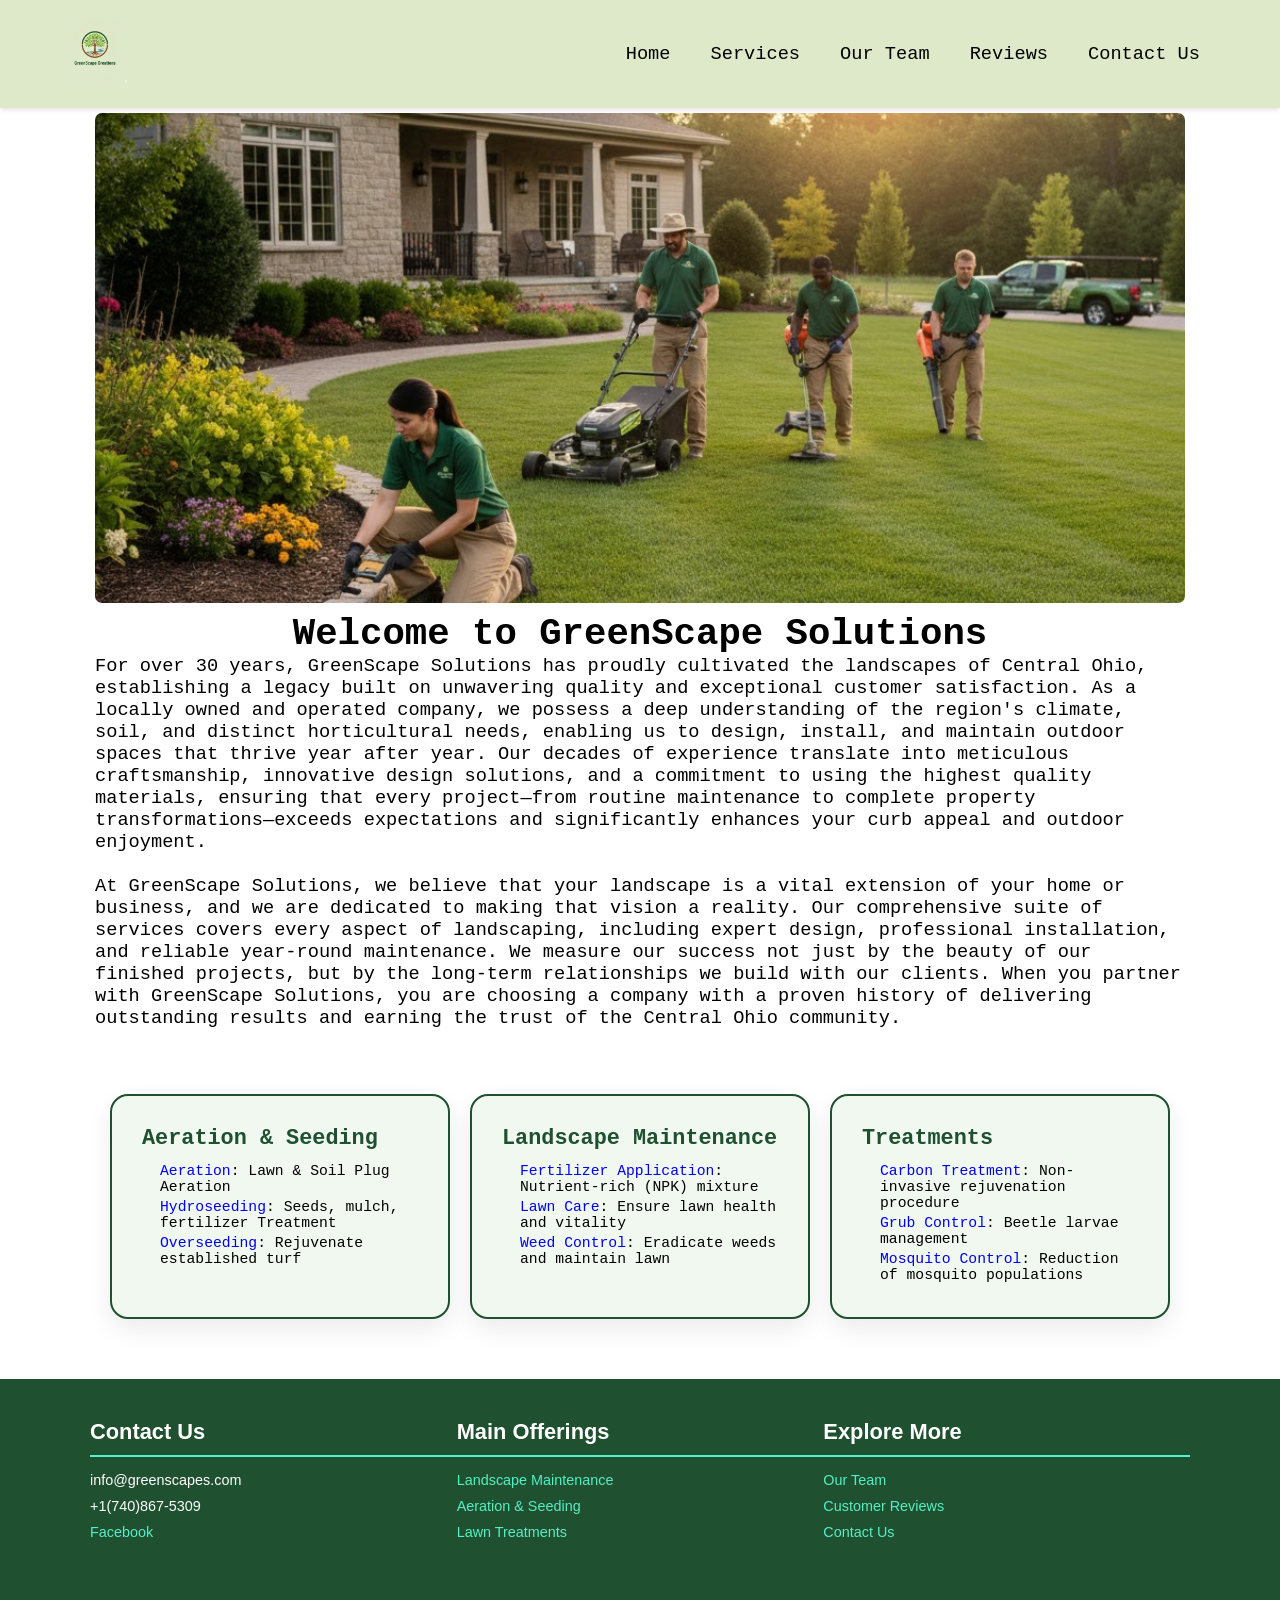
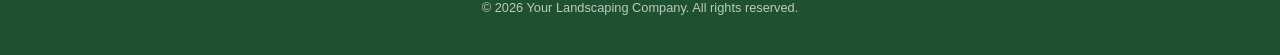
<file: index.html>
<!DOCTYPE html>
<html lang="en">
<head>
    <meta charset="UTF-8">
    <meta name="viewport" content="width=device-width, initial-scale=1.0">
    <title>Home - GreenScape Solutions</title>
    <link rel="stylesheet" href="scripts/menu.css">
    <link rel="stylesheet" href="scripts/style.css">
    <link rel="icon" href="img/GreenScape Solutions Logo.png" type="image/png">
</head>
<body>
    <header class="navbar-container">
        <nav class="navbar">
            
            <div class="navbar-brand">
                <a href="#home"><img id="logo" src="img/GreenScape Solutions Logo.png" alt="GreenScape Solutions Logo"></a> 
                </div>

            <input type="checkbox" id="menu-toggle" title="Toggle navigation menu">
            
            <label for="menu-toggle" class="hamburger">
                <span class="bar"></span>
                <span class="bar"></span>
                <span class="bar"></span>
            </label>

            <ul class="nav-links">
                <li><a href="index.html">Home</a></li>
                <li class="dropdown">
                    <a href="#">Services</a>
                    <ul class="submenu">
                        <li><a href="aeration.html">Aeration</a></li>
                        <li><a href="landscape_maintenance.html"> Landscape Maintenance</a></li>
                        <li><a href="treatment.html">Treatments</a></li>
                    </ul>
                </li>
                <li><a href="team.html">Our Team</a></li>
                <li><a href="reviews.html">Reviews</a></li>
                <li><a href="quote.html">Contact Us</a></li>
            </ul>
        </nav>
    </header>

    <img src="img/greenscape-intro.jpg" alt="GreenScape Introduction" class="intro-image-container">

    <div class="intro-text-container">
        <h1>Welcome to GreenScape Solutions</h1>

        <p> For over 30 years, GreenScape Solutions has proudly cultivated the landscapes of Central Ohio, 
        establishing a legacy built on unwavering quality and exceptional customer satisfaction. 
        As a locally owned and operated company, we possess a deep understanding of the region's climate, soil,
        and distinct horticultural needs, enabling us to design, install, and maintain outdoor spaces that thrive year after year. 
        Our decades of experience translate into meticulous craftsmanship, innovative design solutions, 
        and a commitment to using the highest quality materials, 
        ensuring that every project—from routine maintenance to complete property transformations—exceeds expectations and 
        significantly enhances your curb appeal and outdoor enjoyment.</p>
        <br>
        <p>At GreenScape Solutions, we believe that your landscape is a vital extension of your home or business, 
        and we are dedicated to making that vision a reality. Our comprehensive suite of services covers every aspect of landscaping, 
        including expert design, professional installation, and reliable year-round maintenance. 
        We measure our success not just by the beauty of our finished projects, but by the long-term relationships we build with our 
        clients. When you partner with GreenScape Solutions, you are choosing a company with a proven history of delivering outstanding 
        results and earning the trust of the Central Ohio community.</p>
    </div>

    <section class="info-boxes">

        <div class="info-box-grid">
            <div class="info-box">
                <h3>Aeration & Seeding</h3>
                <ul class="sub-list">
                    <li><a href="aeration.html#aeration">Aeration</a>: Lawn & Soil Plug Aeration</li>
                    <li><a href="aeration.html#hydroseeding">Hydroseeding</a>: Seeds, mulch, fertilizer Treatment</li>
                    <li><a href="aeration.html#overseeding">Overseeding</a>: Rejuvenate established turf</li>
                </ul>
            </div>
            <div class="info-box">
                <h3>Landscape Maintenance</h3>
                <ul class="sub-list">
                    <li><a href="landscape-maintenace.html#fertilizer-application">Fertilizer Application</a>: Nutrient-rich (NPK) mixture</li>
                    <li><a href="landscape-maintenace.html#lawn-care">Lawn Care</a>: Ensure lawn health and vitality</li>
                    <li><a href="landscape-maintenace.html#weed-control">Weed Control</a>: Eradicate weeds and maintain lawn</li>
                </ul>
            </div>
            <div class="info-box">
                <h3>Treatments</h3>
                <ul class="sub-list">
                    <li><a href="treatment.html#carbon-treatment">Carbon Treatment</a>: Non-invasive rejuvenation procedure</li>
                    <li><a href="treatment.html#grub-control">Grub Control</a>: Beetle larvae management</li>
                    <li><a href="treatment.html#mosquito-control">Mosquito Control</a>: Reduction of mosquito populations</li>
                </ul>
            </div>
        </div>
    </section>

    <footer class="site-footer">
  <div class="footer-container">
    
    <div class="footer-column">
      <h3>Contact Us</h3>
      <p>info@greenscapes.com</p>
      <p>+1(740)867-5309</p>
      <p><a href="https://facebook.dacc-appdev.com/">Facebook</a></p>
    </div>

    <div class="footer-column">
      <h3>Main Offerings</h3>
      <ul>
        <li><a href="landscape-maintenace.html">Landscape Maintenance</a></li>
        <li><a href="aeration.html">Aeration & Seeding</a></li>
        <li><a href="treatment.html">Lawn Treatments</a></li>
      </ul>
    </div>

    <div class="footer-column">
      <h3>Explore More</h3>
      <ul>
        <li><a href="team.html">Our Team</a></li>
        <li><a href="reviews.html">Customer Reviews</a></li>
        <li><a href="quote.html">Contact Us</a></li>
      </ul>
    </div>

  </div>
  <div class="footer-bottom">
    &copy; 2026 Your Landscaping Company. All rights reserved.
  </div>
</footer>

</body>
</html>
</file>
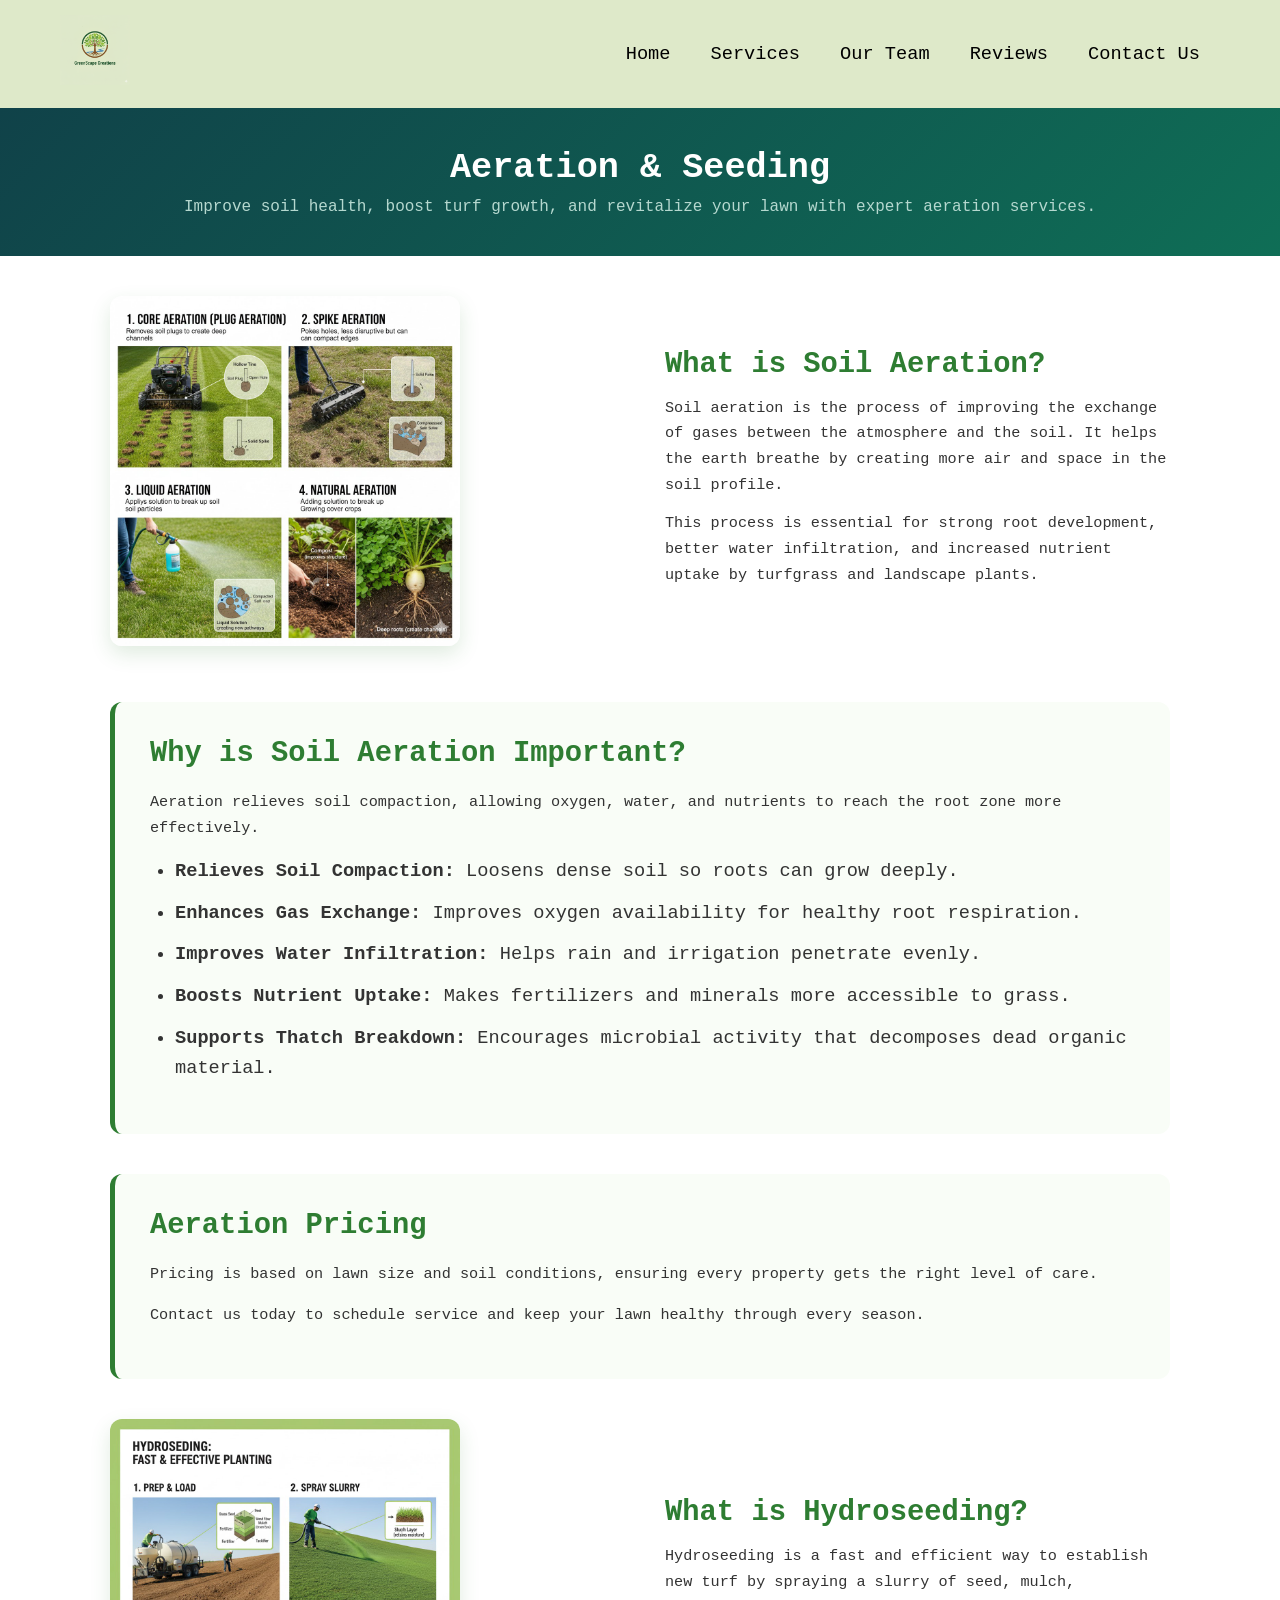
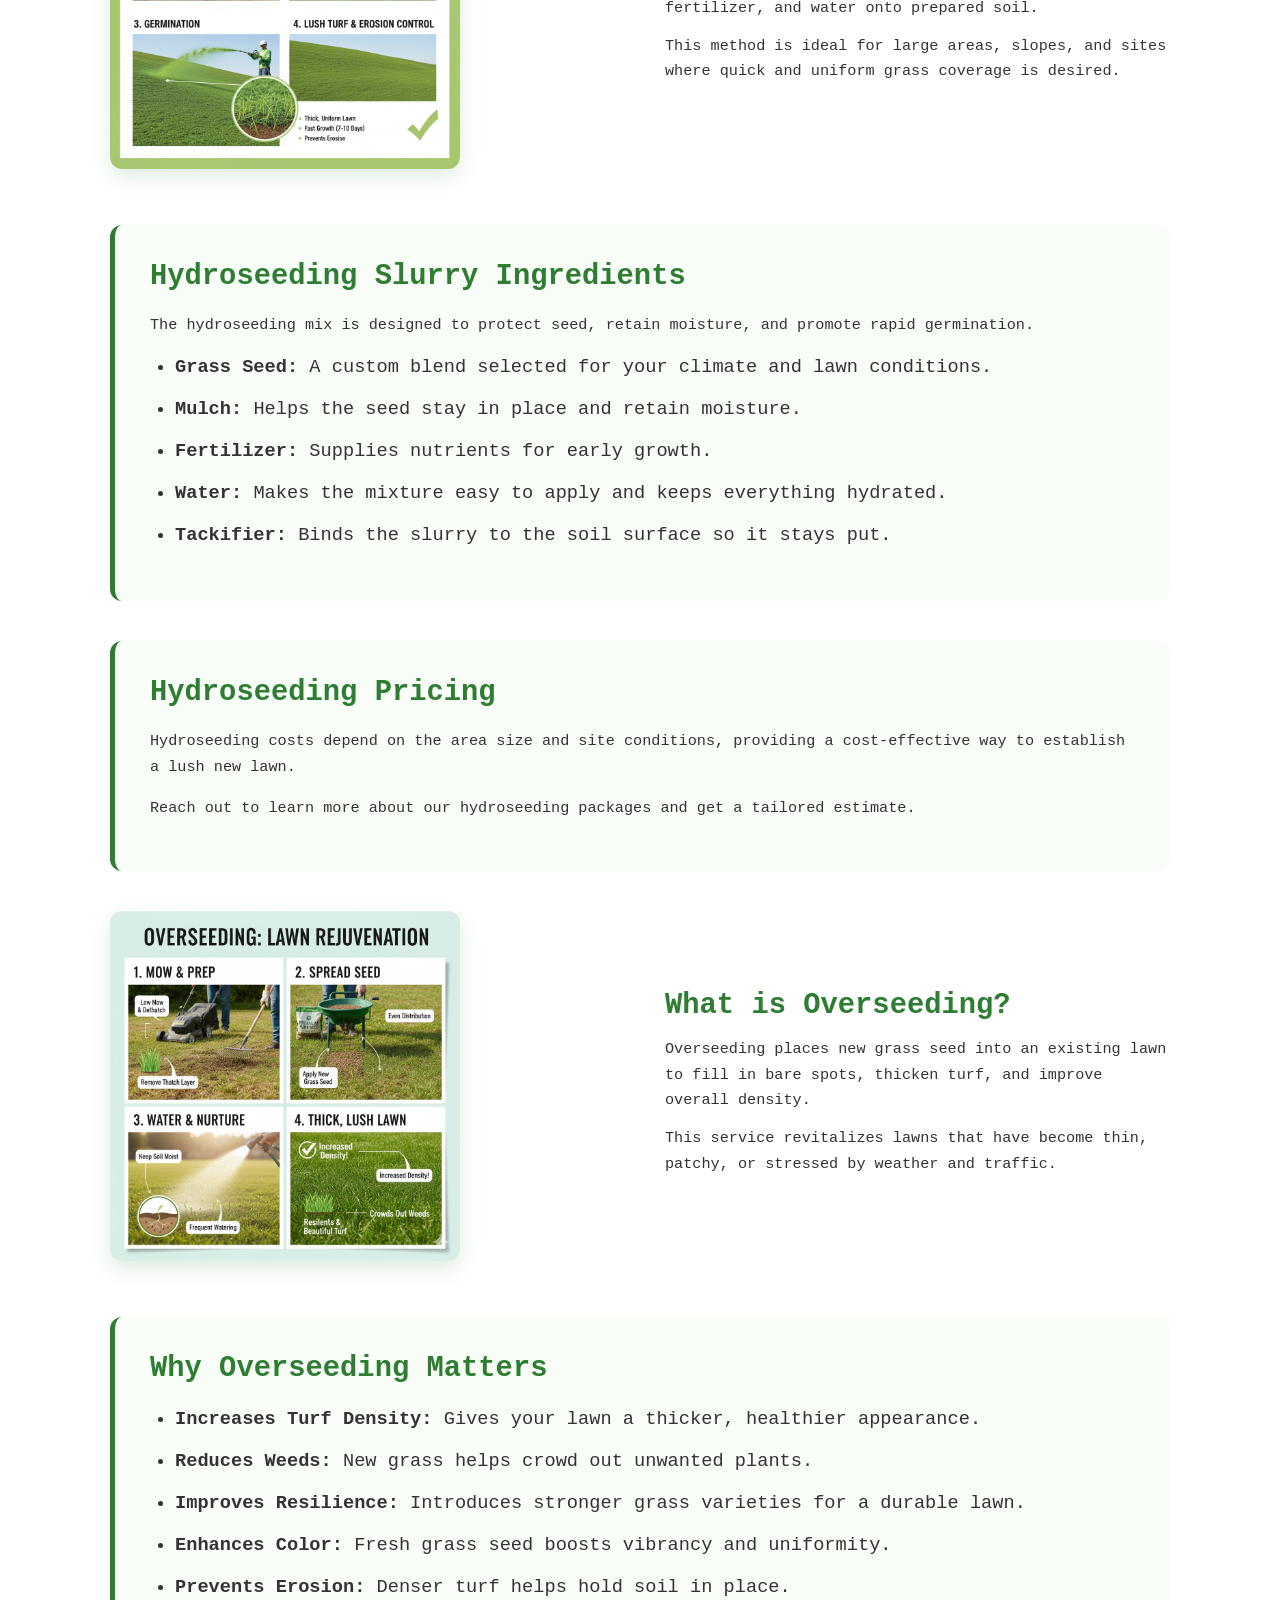
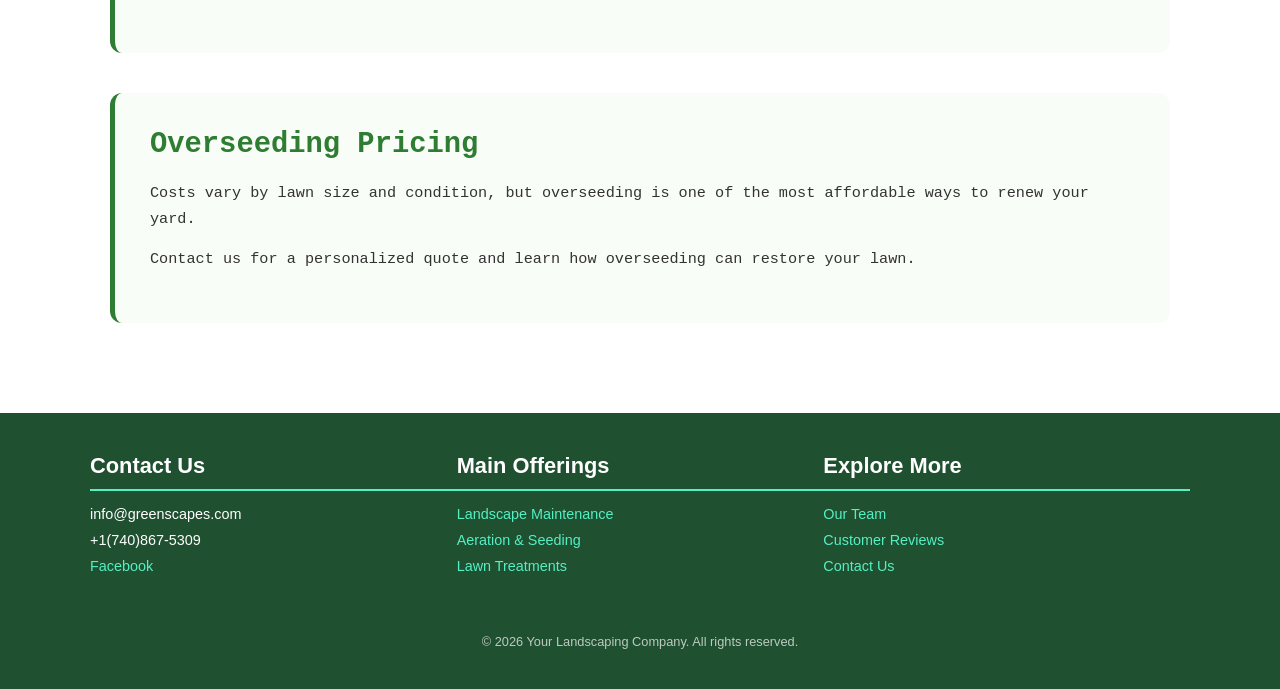
<file: aeration.html>
<!DOCTYPE html>
<html lang="en">
<head>
    <meta charset="UTF-8">
    <meta name="viewport" content="width=device-width, initial-scale=1.0">
    <title>Aeration & Seeding | GreenScape Solutions</title>
    <link rel="stylesheet" href="scripts/menu.css">
    <link rel="stylesheet" href="scripts/style.css">
    <link rel="icon" href="img/GreenScape Solutions Logo.png" type="image/png">
</head>
<body>
    <header class="navbar-container">
        <nav class="navbar">
            
            <div class="navbar-brand">
                <a href="#home"><img id="logo" src="img/GreenScape Solutions Logo.png" alt="GreenScape Solutions Logo"></a> 
                </div>

            <input type="checkbox" id="menu-toggle" title="Toggle navigation menu">
            
            <label for="menu-toggle" class="hamburger">
                <span class="bar"></span>
                <span class="bar"></span>
                <span class="bar"></span>
            </label>

            <ul class="nav-links">
                <li><a href="index.html">Home</a></li>
                <li class="dropdown">
                    <a href="#">Services</a>
                    <ul class="submenu">
                        <li><a href="aeration.html">Aeration</a></li>
                        <li><a href="landscape_maintenance.html"> Landscape Maintenance</a></li>
                        <li><a href="treatment.html">Treatments</a></li>
                    </ul>
                </li>
                <li><a href="team.html">Our Team</a></li>
                <li><a href="reviews.html">Reviews</a></li>
                <li><a href="quote.html">Contact Us</a></li>
            </ul>
        </nav>
    </header>

    <section class="service-header">
        <h1>Aeration & Seeding</h1>
        <p>Improve soil health, boost turf growth, and revitalize your lawn with expert aeration services.</p>
    </section>

    <div class="service-content-wrapper">
        <section class="service-intro-block" id="aeration">
            <div class="service-intro-image">
                <img src="img/Aeration Photo.jpg" alt="Aeration Service">
            </div>
            <div class="service-intro-text">
                <h2>What is Soil Aeration?</h2>
                <p>Soil aeration is the process of improving the exchange of gases between the atmosphere and the soil. It helps the earth breathe by creating more air and space in the soil profile.</p>
                <p>This process is essential for strong root development, better water infiltration, and increased nutrient uptake by turfgrass and landscape plants.</p>
            </div>
        </section>

        <section class="service-section">
            <h2>Why is Soil Aeration Important?</h2>
            <p>Aeration relieves soil compaction, allowing oxygen, water, and nutrients to reach the root zone more effectively.</p>
            <ul>
                <li><strong>Relieves Soil Compaction:</strong> Loosens dense soil so roots can grow deeply.</li>
                <li><strong>Enhances Gas Exchange:</strong> Improves oxygen availability for healthy root respiration.</li>
                <li><strong>Improves Water Infiltration:</strong> Helps rain and irrigation penetrate evenly.</li>
                <li><strong>Boosts Nutrient Uptake:</strong> Makes fertilizers and minerals more accessible to grass.</li>
                <li><strong>Supports Thatch Breakdown:</strong> Encourages microbial activity that decomposes dead organic material.</li>
            </ul>
        </section>

        <section class="service-section">
            <h2>Aeration Pricing</h2>
            <p>Pricing is based on lawn size and soil conditions, ensuring every property gets the right level of care.</p>
            <p>Contact us today to schedule service and keep your lawn healthy through every season.</p>
        </section>

        <section class="service-intro-block" id="hydroseeding">
            <div class="service-intro-image">
                <img src="img/Hydroseeding Photo.jpg" alt="Hydroseeding Service">
            </div>
            <div class="service-intro-text">
                <h2>What is Hydroseeding?</h2>
                <p>Hydroseeding is a fast and efficient way to establish new turf by spraying a slurry of seed, mulch, fertilizer, and water onto prepared soil.</p>
                <p>This method is ideal for large areas, slopes, and sites where quick and uniform grass coverage is desired.</p>
            </div>
        </section>

        <section class="service-section">
            <h2>Hydroseeding Slurry Ingredients</h2>
            <p>The hydroseeding mix is designed to protect seed, retain moisture, and promote rapid germination.</p>
            <ul>
                <li><strong>Grass Seed:</strong> A custom blend selected for your climate and lawn conditions.</li>
                <li><strong>Mulch:</strong> Helps the seed stay in place and retain moisture.</li>
                <li><strong>Fertilizer:</strong> Supplies nutrients for early growth.</li>
                <li><strong>Water:</strong> Makes the mixture easy to apply and keeps everything hydrated.</li>
                <li><strong>Tackifier:</strong> Binds the slurry to the soil surface so it stays put.</li>
            </ul>
        </section>

        <section class="service-section">
            <h2>Hydroseeding Pricing</h2>
            <p>Hydroseeding costs depend on the area size and site conditions, providing a cost-effective way to establish a lush new lawn.</p>
            <p>Reach out to learn more about our hydroseeding packages and get a tailored estimate.</p>
        </section>

        <section class="service-intro-block" id="overseeding">
            <div class="service-intro-image">
                <img src="img/Overseeding Photo.jpg" alt="Overseeding Service">
            </div>
            <div class="service-intro-text">
                <h2>What is Overseeding?</h2>
                <p>Overseeding places new grass seed into an existing lawn to fill in bare spots, thicken turf, and improve overall density.</p>
                <p>This service revitalizes lawns that have become thin, patchy, or stressed by weather and traffic.</p>
            </div>
        </section>

        <section class="service-section">
            <h2>Why Overseeding Matters</h2>
            <ul>
                <li><strong>Increases Turf Density:</strong> Gives your lawn a thicker, healthier appearance.</li>
                <li><strong>Reduces Weeds:</strong> New grass helps crowd out unwanted plants.</li>
                <li><strong>Improves Resilience:</strong> Introduces stronger grass varieties for a durable lawn.</li>
                <li><strong>Enhances Color:</strong> Fresh grass seed boosts vibrancy and uniformity.</li>
                <li><strong>Prevents Erosion:</strong> Denser turf helps hold soil in place.</li>
            </ul>
        </section>

        <section class="service-section">
            <h2>Overseeding Pricing</h2>
            <p>Costs vary by lawn size and condition, but overseeding is one of the most affordable ways to renew your yard.</p>
            <p>Contact us for a personalized quote and learn how overseeding can restore your lawn.</p>
        </section>
    </div>

    <script src="scripts/script.js"></script>

    <footer class="site-footer">
      <div class="footer-container">
        <div class="footer-column">
          <h3>Contact Us</h3>
          <p>info@greenscapes.com</p>
          <p>+1(740)867-5309</p>
          <p><a href="https://facebook.dacc-appdev.com/">Facebook</a></p>
        </div>

        <div class="footer-column">
          <h3>Main Offerings</h3>
          <ul>
            <li><a href="landscape_maintenance.html">Landscape Maintenance</a></li>
            <li><a href="aeration.html">Aeration & Seeding</a></li>
            <li><a href="treatment.html">Lawn Treatments</a></li>
          </ul>
        </div>

        <div class="footer-column">
          <h3>Explore More</h3>
          <ul>
            <li><a href="team.html">Our Team</a></li>
            <li><a href="reviews.html">Customer Reviews</a></li>
            <li><a href="quote.html">Contact Us</a></li>
          </ul>
        </div>
      </div>
      <div class="footer-bottom">
        &copy; 2026 Your Landscaping Company. All rights reserved.
      </div>
    </footer>
</body>
</html>
</file>
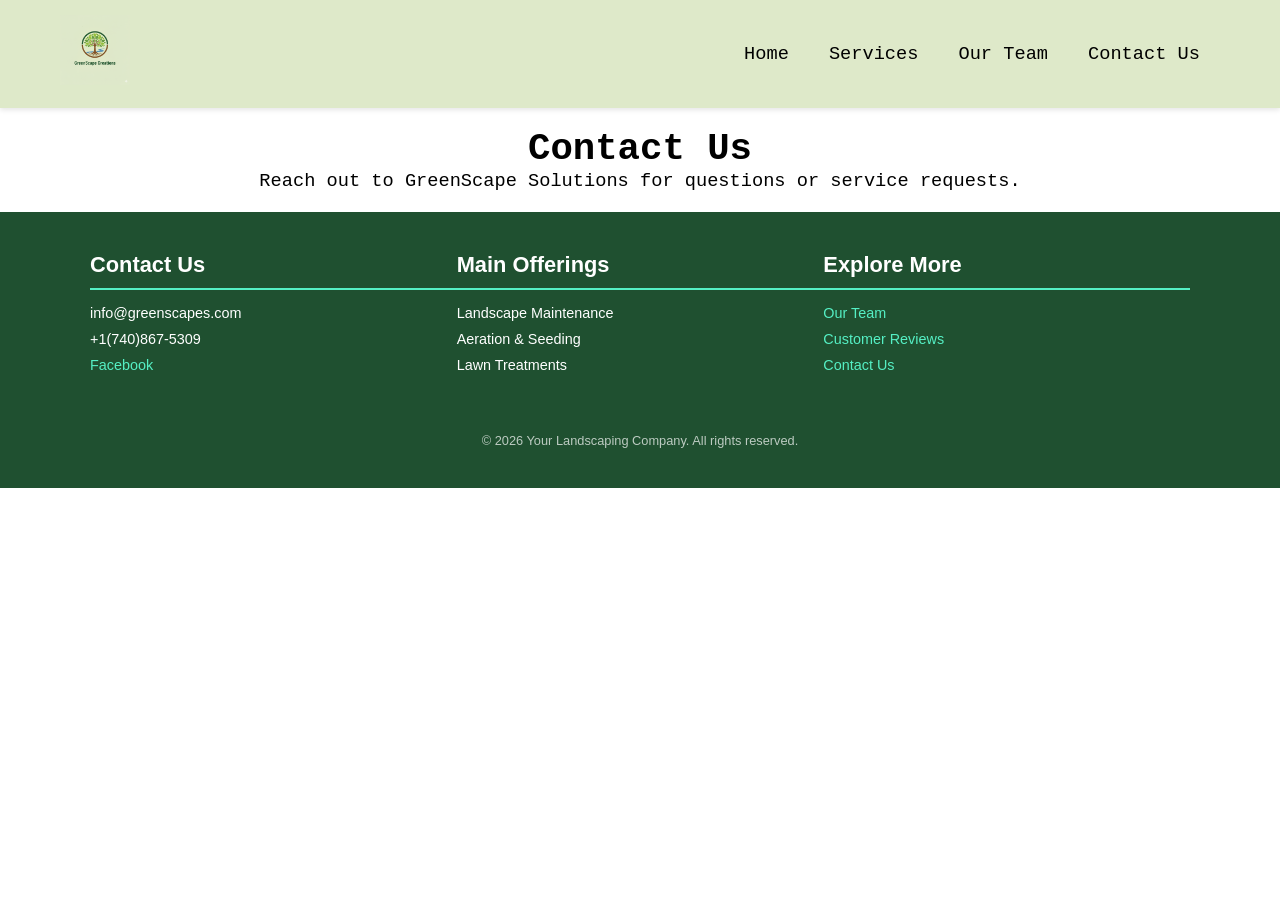
<file: contact.html>
<!DOCTYPE html>
<html lang="en">
<head>
    <meta charset="UTF-8">
    <meta name="viewport" content="width=device-width, initial-scale=1.0">
    <title>Document</title>
    <link rel="stylesheet" href="scripts/menu.css">
    <link rel="stylesheet" href="scripts/style.css">
    <link rel="icon" href="img/GreenScape Solutions Logo.png" type="image/png">
</head>
<body>
    <header class="navbar-container">
        <nav class="navbar">
            <div class="navbar-brand">
                <a href="index.html"><img id="logo" src="img/GreenScape Solutions Logo.png" alt="GreenScape Solutions"></a>
            </div>
            <input type="checkbox" id="menu-toggle">
            <label for="menu-toggle" class="hamburger">
                <span class="bar"></span>
                <span class="bar"></span>
                <span class="bar"></span>
            </label>
            <ul class="nav-links">
                <li><a href="index.html">Home</a></li>
                <li class="dropdown">
                    <a href="#">Services</a>
                    <ul class="submenu">
                        <li><a href="aeration.html">Aeration</a></li>
                        <li><a href="landscape-maintenace.html">Landscape Maintenance</a></li>
                        <li><a href="treatment.html">Treatments</a></li>
                    </ul>
                </li>
                <li><a href="team.html">Our Team</a></li>
                <li><a href="contact.html">Contact Us</a></li>
            </ul>
        </nav>
    </header>
    <main>
        <h1>Contact Us</h1>
        <p>Reach out to GreenScape Solutions for questions or service requests.</p>
    </main>
    <script src="scripts/script.js"></script>

   <footer class="site-footer">
  <div class="footer-container">
    
    <div class="footer-column">
      <h3>Contact Us</h3>
      <p>info@greenscapes.com</p>
      <p>+1(740)867-5309</p>
      <p><a href="https://facebook.dacc-appdev.com/">Facebook</a></p>
    </div>

    <div class="footer-column">
      <h3>Main Offerings</h3>
      <ul>
        <li>Landscape Maintenance</li>
        <li>Aeration & Seeding</li>
        <li>Lawn Treatments</li>
      </ul>
    </div>

    <div class="footer-column">
      <h3>Explore More</h3>
      <ul>
        <li><a href="#">Our Team</a></li>
        <li><a href="#">Customer Reviews</a></li>
        <li><a href="#">Contact Us</a></li>
      </ul>
    </div>

  </div>
  <div class="footer-bottom">
    &copy; 2026 Your Landscaping Company. All rights reserved.
  </div>
</footer>
</body>
</html>
</file>
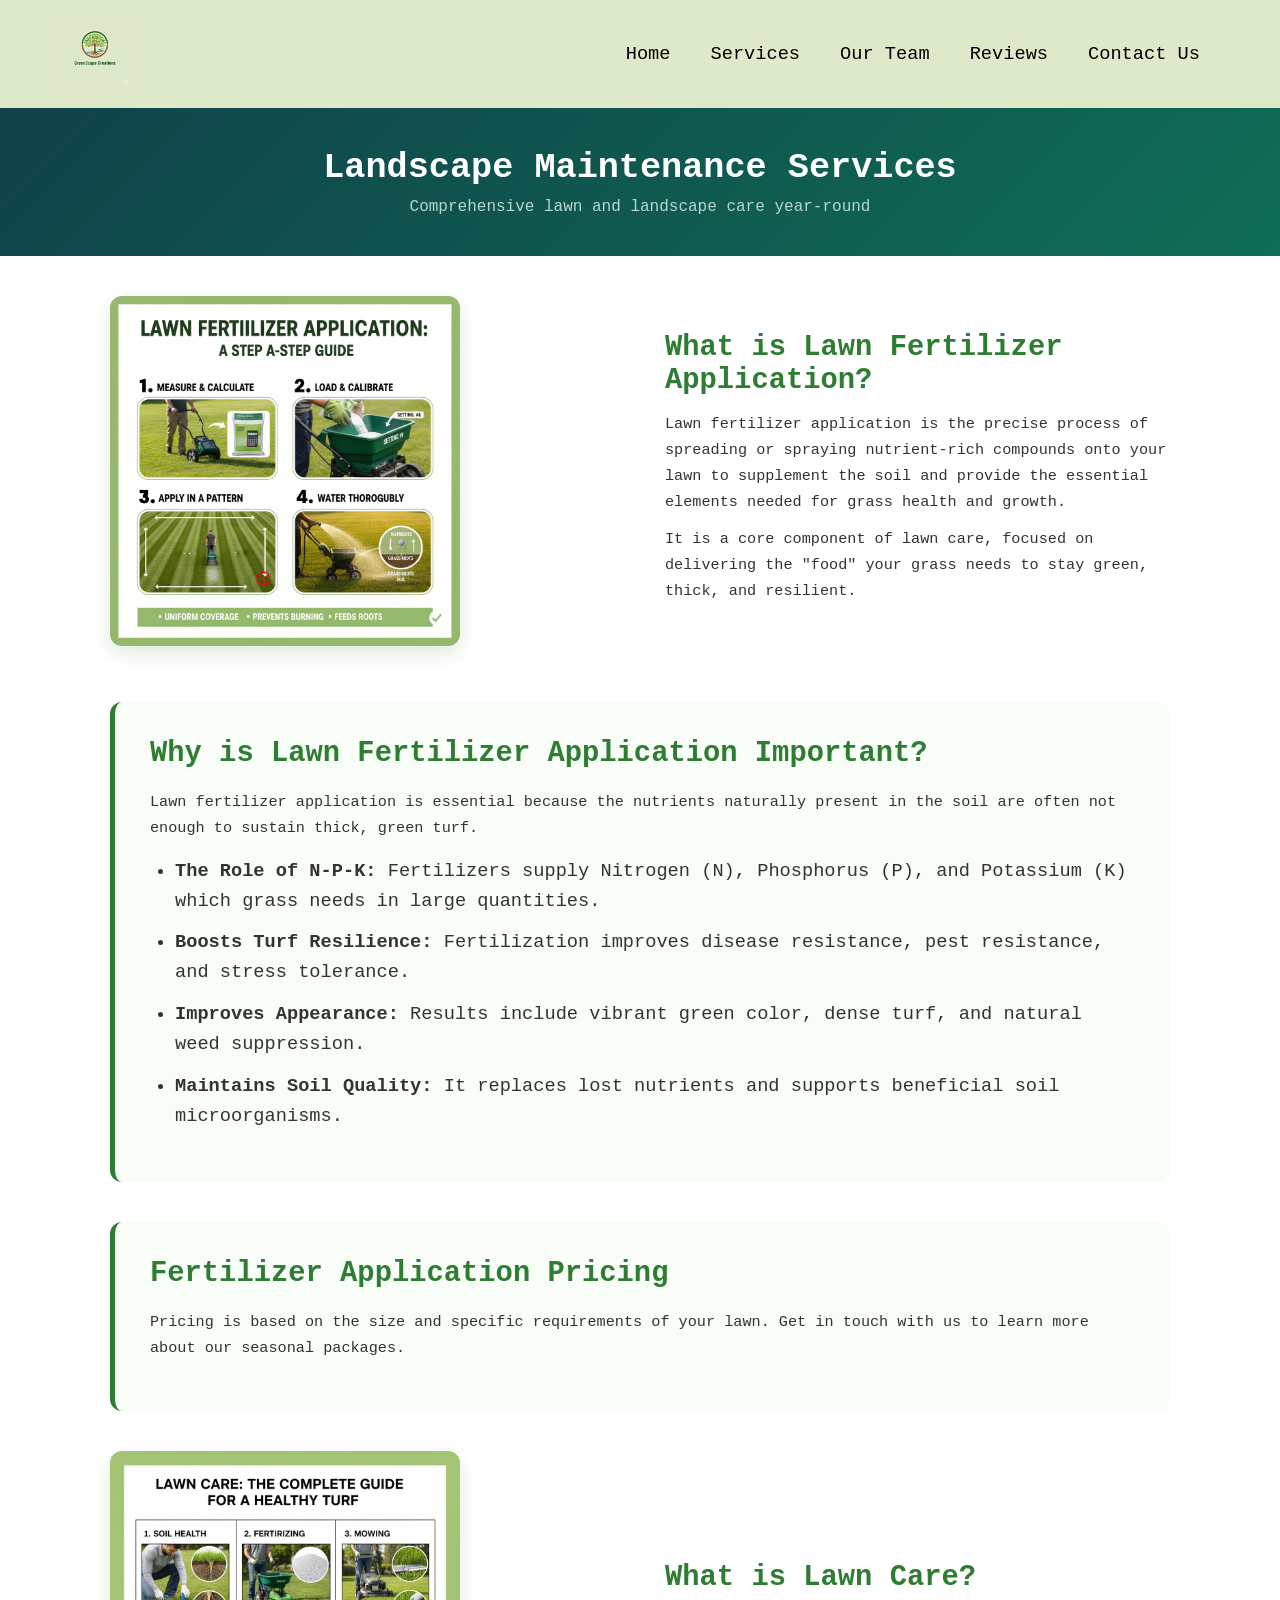
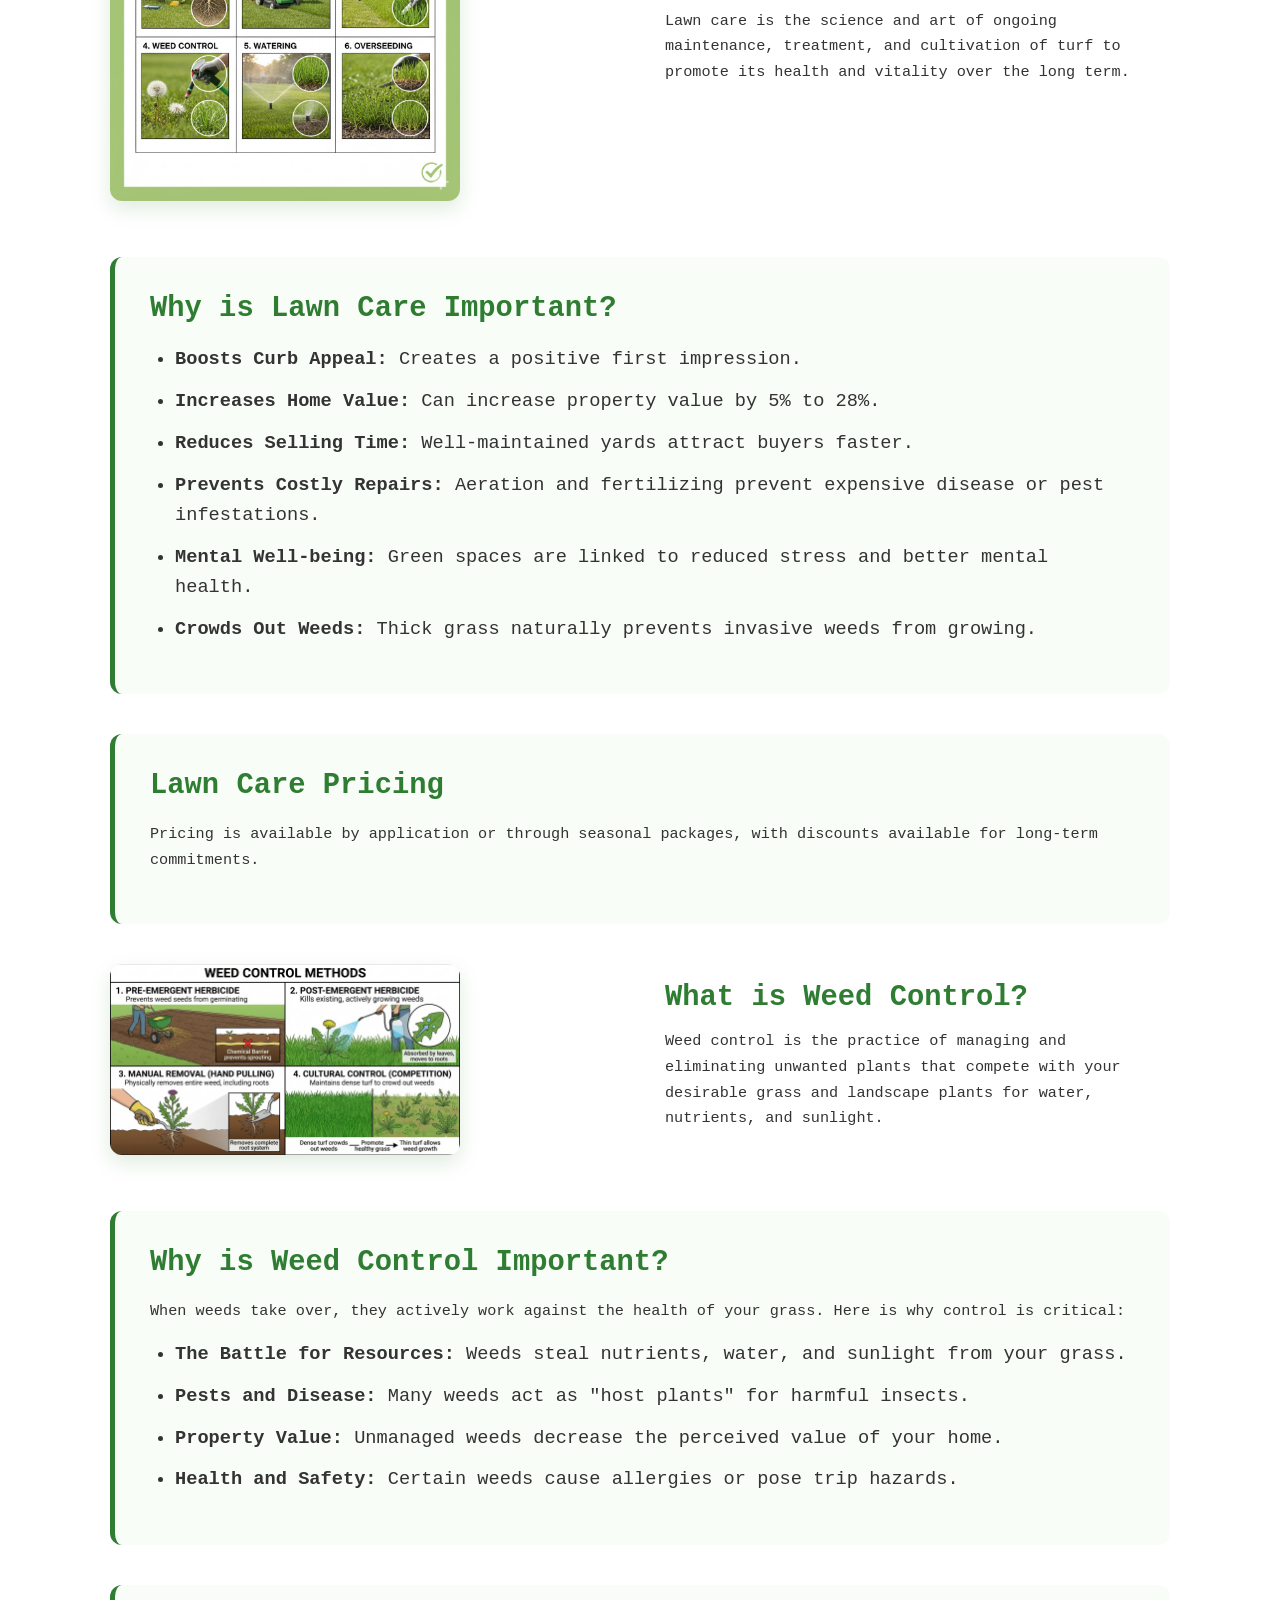
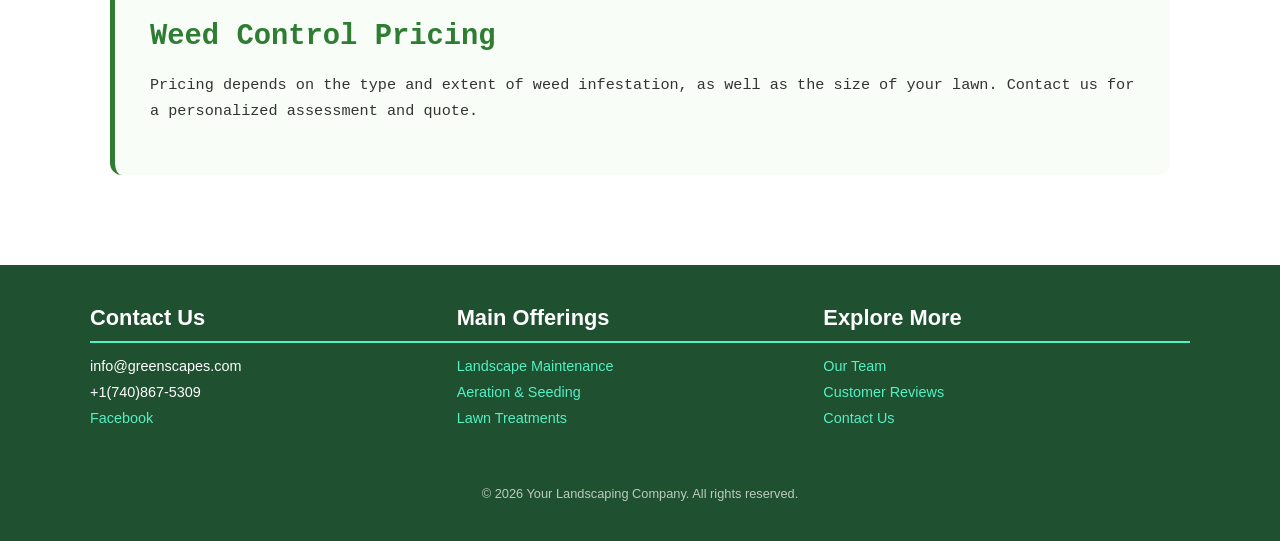
<file: landscape-maintenace.html>
<!DOCTYPE html>
<html lang="en">
<head>
    <meta charset="UTF-8">
    <meta name="viewport" content="width=device-width, initial-scale=1.0">
    <title>Landscape Maintenance</title>
    <link rel="stylesheet" href="scripts/menu.css">
    <link rel="stylesheet" href="scripts/style.css">
    <link rel="icon" href="img/GreenScape Solutions Logo.png" type="image/png">
</head>
<body>
    <header class="navbar-container">
        <nav class="navbar">
            
            <div class="navbar-brand">
                <a href="#home"><img id="logo" src="img/GreenScape Solutions Logo.png" alt="GreenScape Solutions Logo"></a> 
                </div>

            <input type="checkbox" id="menu-toggle" title="Toggle navigation menu">
            
            <label for="menu-toggle" class="hamburger">
                <span class="bar"></span>
                <span class="bar"></span>
                <span class="bar"></span>
            </label>

            <ul class="nav-links">
                <li><a href="index.html">Home</a></li>
                <li class="dropdown">
                    <a href="#">Services</a>
                    <ul class="submenu">
                        <li><a href="aeration.html">Aeration</a></li>
                        <li><a href="landscape-maintenance.html"> Landscape Maintenance</a></li>
                        <li><a href="treatment.html">Treatments</a></li>
                    </ul>
                </li>
                <li><a href="team.html">Our Team</a></li>
                <li><a href="reviews.html">Reviews</a></li>
                <li><a href="quote.html">Contact Us</a></li>
            </ul>
        </nav>
    </header>
    <section class="service-header">
        <h1>Landscape Maintenance Services</h1>
        <p>Comprehensive lawn and landscape care year-round</p>
    </section>
    <div class="service-content-wrapper">
        <section class="service-intro-block" id="fertilizer-application">
            <div class="service-intro-image">
                <img src="img/Fertilizer Application Photo.png" alt="Fertilizer Application">
            </div>
            <div class="service-intro-text">
                <h2>What is Lawn Fertilizer Application?</h2>
                <p>Lawn fertilizer application is the precise process of spreading or spraying nutrient-rich compounds onto your lawn to supplement the soil and provide the essential elements needed for grass health and growth.</p>
                <p>It is a core component of lawn care, focused on delivering the "food" your grass needs to stay green, thick, and resilient.</p>
            </div>
        </section>

        <section class="service-section">
            <h2>Why is Lawn Fertilizer Application Important?</h2>
            <p>Lawn fertilizer application is essential because the nutrients naturally present in the soil are often not enough to sustain thick, green turf.</p>
            <ul>
                <li><strong>The Role of N-P-K:</strong> Fertilizers supply Nitrogen (N), Phosphorus (P), and Potassium (K) which grass needs in large quantities.</li>
                <li><strong>Boosts Turf Resilience:</strong> Fertilization improves disease resistance, pest resistance, and stress tolerance.</li>
                <li><strong>Improves Appearance:</strong> Results include vibrant green color, dense turf, and natural weed suppression.</li>
                <li><strong>Maintains Soil Quality:</strong> It replaces lost nutrients and supports beneficial soil microorganisms.</li>
            </ul>
        </section>

        <section class="service-section">
            <h2>Fertilizer Application Pricing</h2>
            <p>Pricing is based on the size and specific requirements of your lawn. Get in touch with us to learn more about our seasonal packages.</p>
        </section>

        <section class="service-intro-block" id="lawn-care">
            <div class="service-intro-image">
                <img src="img/LawnCare Photo.jpg" alt="Lawn Care">
            </div>
            <div class="service-intro-text">
                <h2>What is Lawn Care?</h2>
                <p>Lawn care is the science and art of ongoing maintenance, treatment, and cultivation of turf to promote its health and vitality over the long term.</p>
            </div>
        </section>

        <section class="service-section">
            <h2>Why is Lawn Care Important?</h2>
            <ul>
                <li><strong>Boosts Curb Appeal:</strong> Creates a positive first impression.</li>
                <li><strong>Increases Home Value:</strong> Can increase property value by 5% to 28%.</li>
                <li><strong>Reduces Selling Time:</strong> Well-maintained yards attract buyers faster.</li>
                <li><strong>Prevents Costly Repairs:</strong> Aeration and fertilizing prevent expensive disease or pest infestations.</li>
                <li><strong>Mental Well-being:</strong> Green spaces are linked to reduced stress and better mental health.</li>
                <li><strong>Crowds Out Weeds:</strong> Thick grass naturally prevents invasive weeds from growing.</li>
            </ul>
        </section>

        <section class="service-section">
            <h2>Lawn Care Pricing</h2>
            <p>Pricing is available by application or through seasonal packages, with discounts available for long-term commitments.</p>
        </section>

        <section class="service-intro-block" id="weed-control">
            <div class="service-intro-image">
                <img src="img/Weed Control Photo.png" alt="Weed Control">
            </div>
            <div class="service-intro-text">
                <h2>What is Weed Control?</h2>
                <p>Weed control is the practice of managing and eliminating unwanted plants that compete with your desirable grass and landscape plants for water, nutrients, and sunlight.</p>
            </div>
        </section>

        <section class="service-section">
            <h2>Why is Weed Control Important?</h2>
            <p>When weeds take over, they actively work against the health of your grass. Here is why control is critical:</p>
            <ol>
                <li><strong>The Battle for Resources:</strong> Weeds steal nutrients, water, and sunlight from your grass.</li>
                <li><strong>Pests and Disease:</strong> Many weeds act as "host plants" for harmful insects.</li>
                <li><strong>Property Value:</strong> Unmanaged weeds decrease the perceived value of your home.</li>
                <li><strong>Health and Safety:</strong> Certain weeds cause allergies or pose trip hazards.</li>
            </ol>
        </section>

        <section class="service-section">
            <h2>Weed Control Pricing</h2>
            <p>Pricing depends on the type and extent of weed infestation, as well as the size of your lawn. Contact us for a personalized assessment and quote.</p>
        </section>
    </div>











    

   <footer class="site-footer">
  <div class="footer-container">
    
    <div class="footer-column">
      <h3>Contact Us</h3>
      <p>info@greenscapes.com</p>
      <p>+1(740)867-5309</p>
      <p><a href="https://facebook.dacc-appdev.com/">Facebook</a></p>
    </div>

    <div class="footer-column">
      <h3>Main Offerings</h3>
      <ul>
        <li><a href="landscape-maintenace.html">Landscape Maintenance</a></li>
        <li><a href="aeration.html">Aeration & Seeding</a></li>
        <li><a href="treatment.html">Lawn Treatments</a></li>
      </ul>
    </div>

    <div class="footer-column">
      <h3>Explore More</h3>
      <ul>
        <li><a href="team.html">Our Team</a></li>
        <li><a href="reviews.html">Customer Reviews</a></li>
        <li><a href="quote.html">Contact Us</a></li>
      </ul>
    </div>

  </div>
  <div class="footer-bottom">
    &copy; 2026 Your Landscaping Company. All rights reserved.
  </div>
</footer>
    <script src="scripts/script.js"></script>
</body>
</html>
</file>
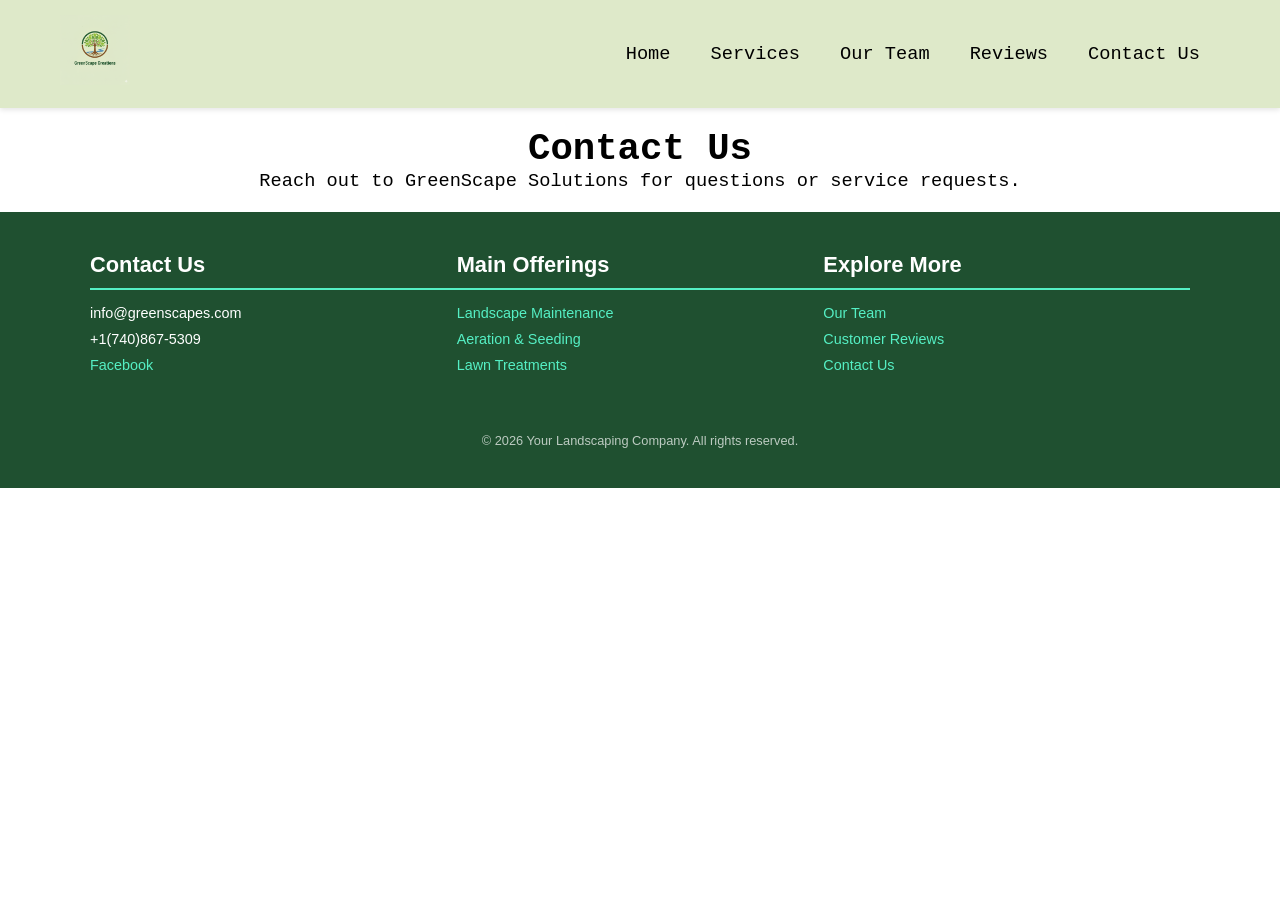
<file: quote.html>
<!DOCTYPE html>
<html lang="en">
<head>
    <meta charset="UTF-8">
    <meta name="viewport" content="width=device-width, initial-scale=1.0">
    <title>Contact Us</title>
    <link rel="stylesheet" href="scripts/menu.css">
    <link rel="stylesheet" href="scripts/style.css">
    <link rel="icon" href="img/GreenScape Solutions Logo.png" type="image/png">
</head>
<body>
    <header class="navbar-container">
        <nav class="navbar">
            
            <div class="navbar-brand">
                <a href="#home"><img id="logo" src="img/GreenScape Solutions Logo.png" alt="GreenScape Solutions Logo"></a> 
                </div>

            <input type="checkbox" id="menu-toggle" title="Toggle navigation menu">
            
            <label for="menu-toggle" class="hamburger">
                <span class="bar"></span>
                <span class="bar"></span>
                <span class="bar"></span>
            </label>

            <ul class="nav-links">
                <li><a href="index.html">Home</a></li>
                <li class="dropdown">
                    <a href="#">Services</a>
                    <ul class="submenu">
                        <li><a href="aeration.html">Aeration</a></li>
                        <li><a href="landscape_maintenance.html"> Landscape Maintenance</a></li>
                        <li><a href="treatment.html">Treatments</a></li>
                    </ul>
                </li>
                <li><a href="team.html">Our Team</a></li>
                <li><a href="reviews.html">Reviews</a></li>
                <li><a href="quote.html">Contact Us</a></li>
            </ul>
        </nav>
    </header>
    <main>
        <h1>Contact Us</h1>
        <p>Reach out to GreenScape Solutions for questions or service requests.</p>
    </main>
    <script src="scripts/script.js"></script>

   <footer class="site-footer">
  <div class="footer-container">
    
    <div class="footer-column">
      <h3>Contact Us</h3>
      <p>info@greenscapes.com</p>
      <p>+1(740)867-5309</p>
      <p><a href="https://facebook.dacc-appdev.com/">Facebook</a></p>
    </div>

    <div class="footer-column">
      <h3>Main Offerings</h3>
      <ul>
        <li><a href="landscape_maintenance.html">Landscape Maintenance</a></li>
        <li><a href="aeration.html">Aeration & Seeding</a></li>
        <li><a href="treatment.html">Lawn Treatments</a></li>
      </ul>
    </div>

    <div class="footer-column">
      <h3>Explore More</h3>
      <ul>
        <li><a href="team.html">Our Team</a></li>
        <li><a href="reviews.html">Customer Reviews</a></li>
        <li><a href="quote.html">Contact Us</a></li>
      </ul>
    </div>

  </div>
  <div class="footer-bottom">
    &copy; 2026 Your Landscaping Company. All rights reserved.
  </div>
</footer>
</body>
</html>
</file>
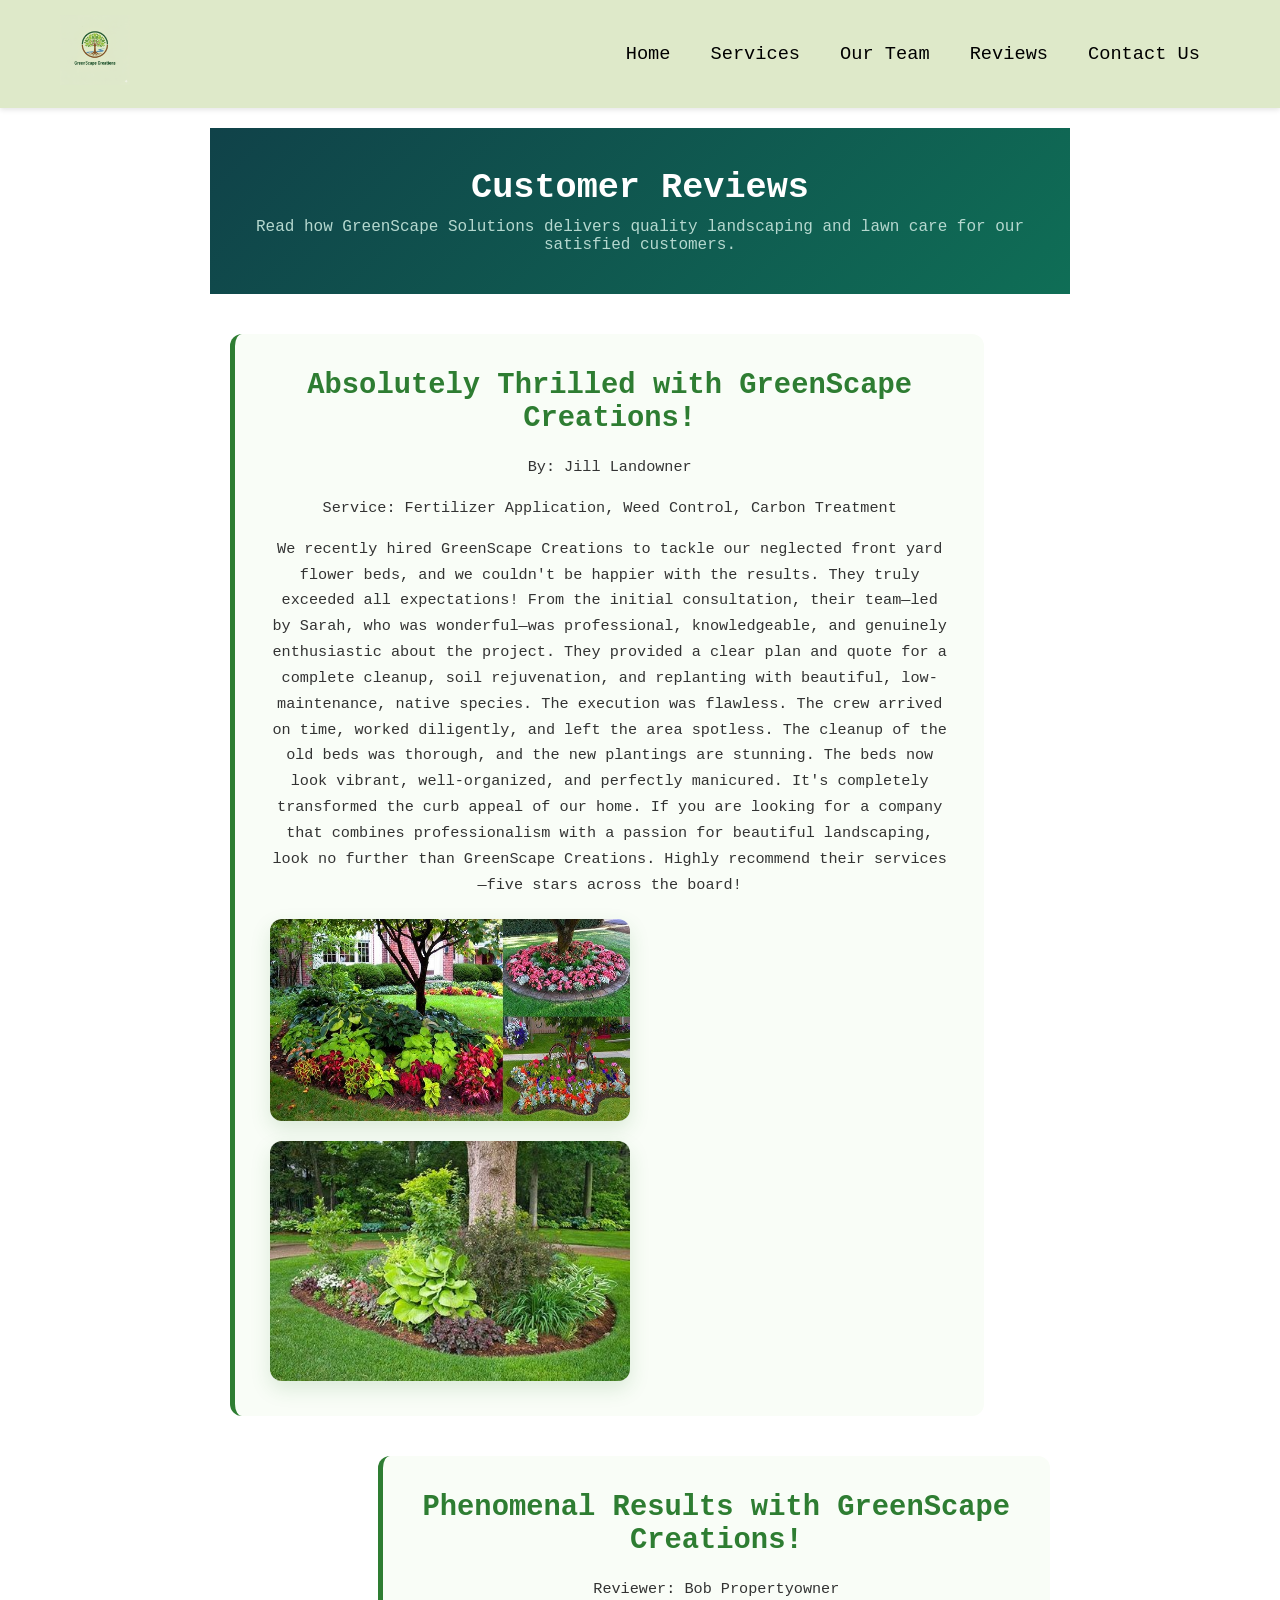
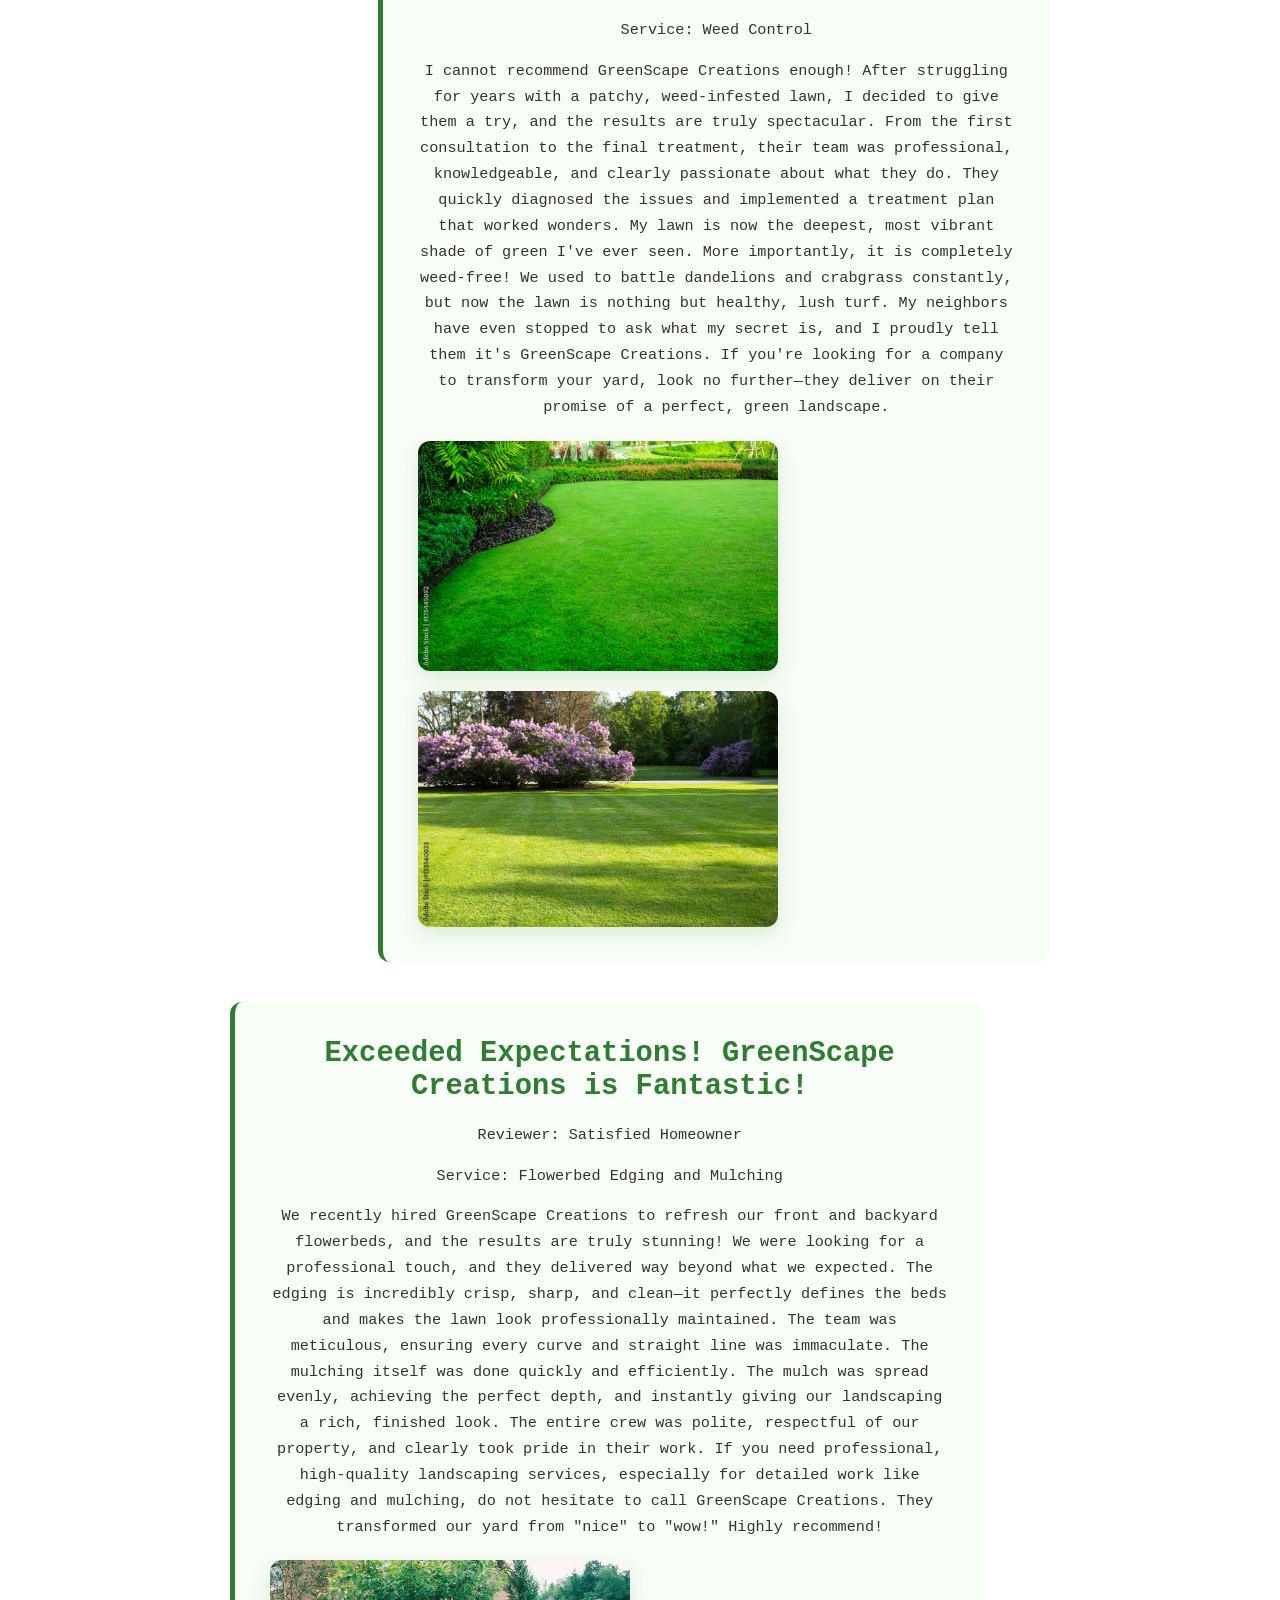
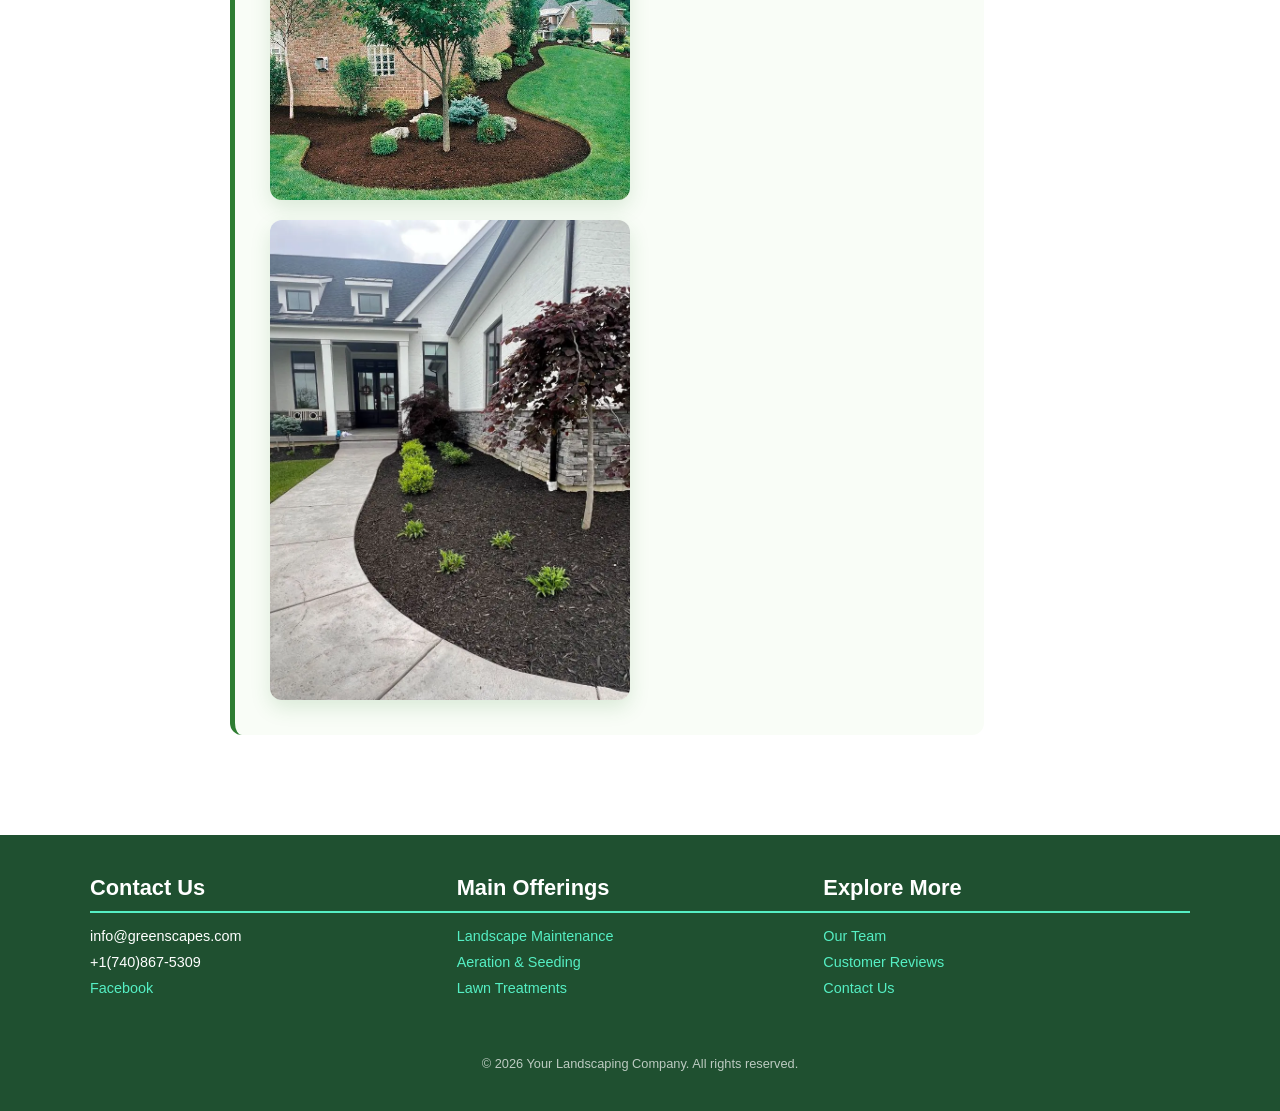
<file: reviews.html>
<!DOCTYPE html>
<html lang="en">
<head>
    <meta charset="UTF-8">
    <meta name="viewport" content="width=device-width, initial-scale=1.0">
    <title>Customer Reviews</title>
    <link rel="stylesheet" href="scripts/menu.css">
    <link rel="stylesheet" href="scripts/style.css">
    <link rel="icon" href="img/GreenScape Solutions Logo.png" type="image/png">
</head>
<body>
    <header class="navbar-container">
        <nav class="navbar">
            
            <div class="navbar-brand">
                <a href="#home"><img id="logo" src="img/GreenScape Solutions Logo.png" alt="GreenScape Solutions Logo"></a> 
                </div>

            <input type="checkbox" id="menu-toggle" title="Toggle navigation menu">
            
            <label for="menu-toggle" class="hamburger">
                <span class="bar"></span>
                <span class="bar"></span>
                <span class="bar"></span>
            </label>

            <ul class="nav-links">
                <li><a href="index.html">Home</a></li>
                <li class="dropdown">
                    <a href="#">Services</a>
                    <ul class="submenu">
                        <li><a href="aeration.html">Aeration</a></li>
                        <li><a href="landscape_maintenance.html"> Landscape Maintenance</a></li>
                        <li><a href="treatment.html">Treatments</a></li>
                    </ul>
                </li>
                <li><a href="team.html">Our Team</a></li>
                <li><a href="reviews.html">Reviews</a></li>
                <li><a href="quote.html">Contact Us</a></li>
            </ul>
        </nav>
    </header>
    <main>
        <section class="service-header">
            <h1>Customer Reviews</h1>
            <p>Read how GreenScape Solutions delivers quality landscaping and lawn care for our satisfied customers.</p>
        </section>
        <div class="service-main">
            <section class="service-section">
                <h2>Absolutely Thrilled with GreenScape Creations!</h2>
                <p class="reviewer">By: Jill Landowner</p>
                <p class="service">Service: Fertilizer Application, Weed Control, Carbon Treatment</p>
                <p class="description">We recently hired GreenScape Creations to tackle our neglected front yard flower beds, and we couldn't be happier with the results. They truly exceeded all expectations!

From the initial consultation, their team—led by Sarah, who was wonderful—was professional, knowledgeable, and genuinely enthusiastic about the project. They provided a clear plan and quote for a complete cleanup, soil rejuvenation, and replanting with beautiful, low-maintenance, native species.
The execution was flawless. The crew arrived on time, worked diligently, and left the area spotless. The cleanup of the old beds was thorough, and the new plantings are stunning. The beds now look vibrant, well-organized, and perfectly manicured. It's completely transformed the curb appeal of our home.
If you are looking for a company that combines professionalism with a passion for beautiful landscaping, look no further than GreenScape Creations. Highly recommend their services—five stars across the board!</p>
                <div class="review-images">
                    <img src="img/flowerbed1.jpg" alt="flowerbed1">
                    <img src="img/flowerbed2.jpg" alt="flowerbed2">
                </div>
            </section>
            <section class="service-section">
                <h2>Phenomenal Results with GreenScape Creations!</h2>
                <p class="reviewer">Reviewer: Bob Propertyowner</p>
                <p class="service">Service: Weed Control</p>
                <p class="description">I cannot recommend GreenScape Creations enough! After struggling for years with a patchy, weed-infested lawn, I decided to give them a try, and the results are truly spectacular.

From the first consultation to the final treatment, their team was professional, knowledgeable, and clearly passionate about what they do. They quickly diagnosed the issues and implemented a treatment plan that worked wonders.

My lawn is now the deepest, most vibrant shade of green I've ever seen. More importantly, it is completely weed-free! We used to battle dandelions and crabgrass constantly, but now the lawn is nothing but healthy, lush turf. My neighbors have even stopped to ask what my secret is, and I proudly tell them it's GreenScape Creations. If you're looking for a company to transform your yard, look no further—they deliver on their promise of a perfect, green landscape.</p>
                <div class="review-images">
                    <img src="img/lawn1.jpg" alt="lawn1">
                    <img src="img/lawn2.jpg" alt="lawn2">
                </div>
            </section>
            <section class="service-section">
                <h2>Exceeded Expectations! GreenScape Creations is Fantastic!</h2>
                <p class="reviewer">Reviewer: Satisfied Homeowner</p>
                <p class="service">Service: Flowerbed Edging and Mulching</p>
                <p class="description">We recently hired GreenScape Creations to refresh our front and backyard flowerbeds, and the results are truly stunning! We were looking for a professional touch, and they delivered way beyond what we expected.

The edging is incredibly crisp, sharp, and clean—it perfectly defines the beds and makes the lawn look professionally maintained. The team was meticulous, ensuring every curve and straight line was immaculate.

The mulching itself was done quickly and efficiently. The mulch was spread evenly, achieving the perfect depth, and instantly giving our landscaping a rich, finished look. The entire crew was polite, respectful of our property, and clearly took pride in their work.

If you need professional, high-quality landscaping services, especially for detailed work like edging and mulching, do not hesitate to call GreenScape Creations. They transformed our yard from "nice" to "wow!" Highly recommend!</p>
                <div class="review-images">
                    <img src="img/mulch1.jpg" alt="mulch1">
                    <img src="img/mulch2.webp" alt="mulch2">
                </div>
            </section>
        </div>
    </main>
    
   <footer class="site-footer">
  <div class="footer-container">
    
    <div class="footer-column">
      <h3>Contact Us</h3>
      <p>info@greenscapes.com</p>
      <p>+1(740)867-5309</p>
      <p><a href="https://facebook.dacc-appdev.com/">Facebook</a></p>
    </div>

    <div class="footer-column">
      <h3>Main Offerings</h3>
      <ul>
        <li><a href="landscape-maintenace.html">Landscape Maintenance</a></li>
        <li><a href="aeration.html">Aeration & Seeding</a></li>
        <li><a href="treatment.html">Lawn Treatments</a></li>
      </ul>
    </div>

    <div class="footer-column">
      <h3>Explore More</h3>
      <ul>
        <li><a href="team.html">Our Team</a></li>
        <li><a href="reviews.html">Customer Reviews</a></li>
        <li><a href="quote.html">Contact Us</a></li>
      </ul>
    </div>

  </div>
  <div class="footer-bottom">
    &copy; 2026 Your Landscaping Company. All rights reserved.
  </div>
</footer>

    <script src="scripts/script.js"></script>
</body>
</html>
</file>
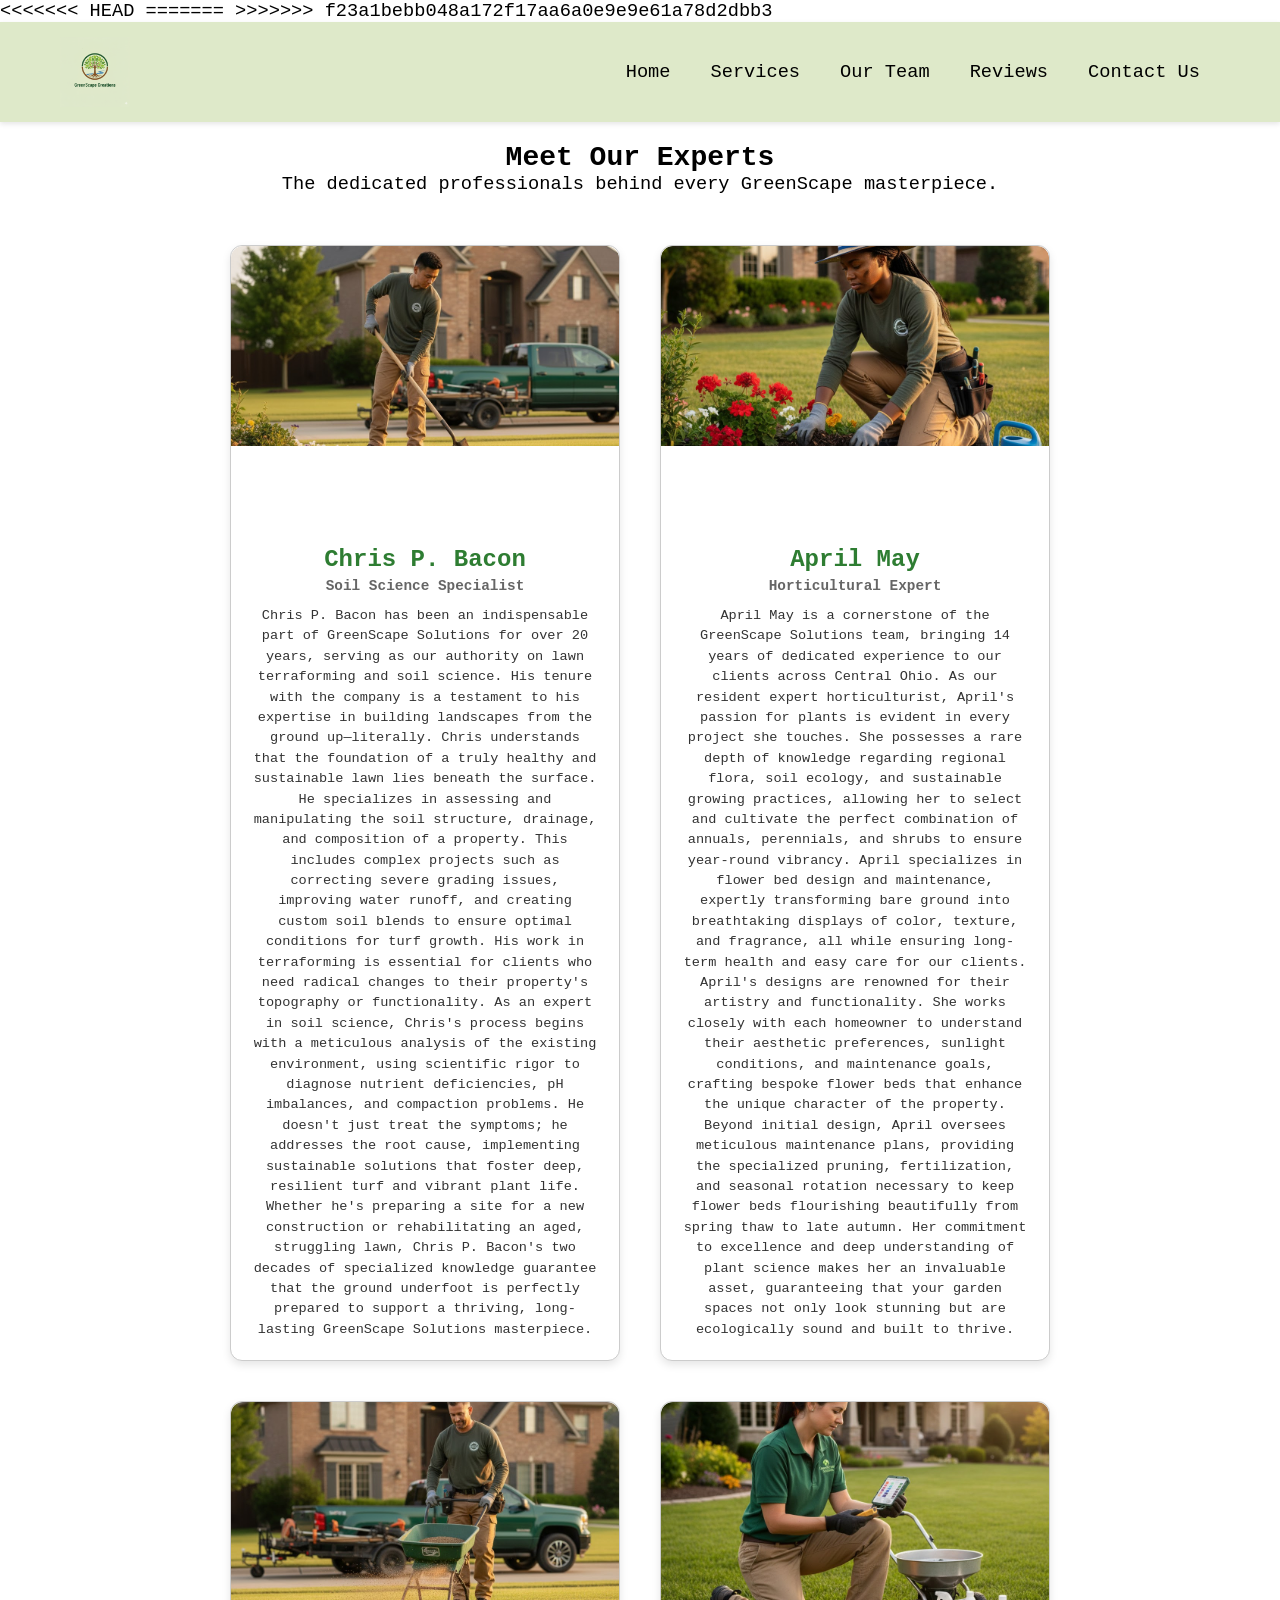
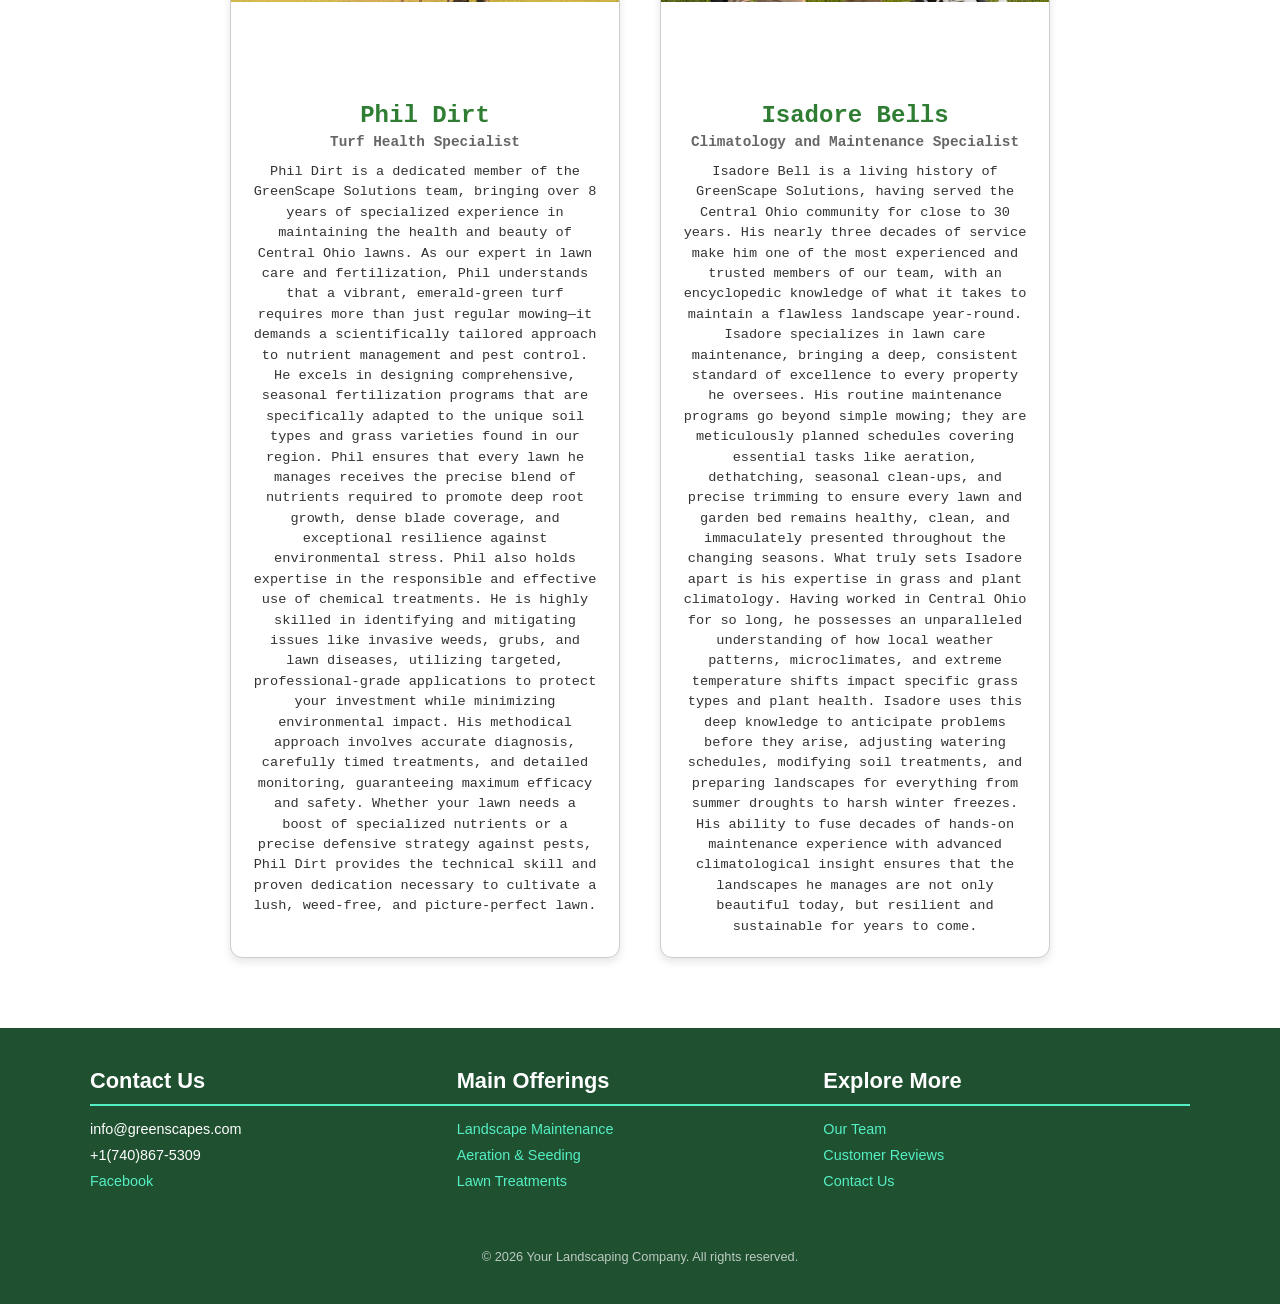
<file: team.html>
<<<<<<< HEAD
=======

>>>>>>> f23a1bebb048a172f17aa6a0e9e9e61a78d2dbb3
<!DOCTYPE html>
<html lang="en">
<head>
    <meta charset="UTF-8">
    <meta name="viewport" content="width=device-width, initial-scale=1.0">
    <title>Our Team</title>
    <link rel="stylesheet" href="scripts/menu.css">
    <link rel="stylesheet" href="scripts/style.css">

    <style>
        .team-hero {
            background-color: #104249;
            color: white;
            text-align: center;
            padding: 40px 20px 30px;
        }

        .team-hero h1 {
            font-size: 2em;
            margin: 0 0 8px;
            color: white;
        }

        .team-hero p {
            font-size: 1em;
            color: #b5d8cf;
            margin: 0;
        }

        .team-grid {
            display: grid;
            grid-template-columns: repeat(auto-fit, minmax(220px, 1fr));
            gap: 24px;
            max-width: 960px;
            margin: 40px auto;
            padding: 0 20px;
        }

        .team-card {
            background-color: white;
            border: 1px solid #ccc;
            border-radius: 12px;
            overflow: hidden;
            font-family: 'Courier New', Courier, monospace;
        }

        .team-card img {
            width: 100%;
            height: 200px;
            object-fit: cover;
            display: block;
        }

        .team-card-body {
            padding: 16px 18px 20px;
        }

        .team-card-body h2 {
            font-size: 1.1em;
            margin: 0 0 4px;
            color: #104249;
        }

        .team-card-body .role {
            font-size: 0.8em;
            color: #0F6E56;
            font-weight: bold;
            margin: 0 0 14px;
        }

        .team-card-body hr {
            border: none;
            border-top: 1px solid #ddd;
            margin: 0 0 12px;
        }

        .contact-row {
            display: flex;
            gap: 10px;
            margin-bottom: 8px;
            font-size: 0.8em;
        }

        .contact-label {
            color: #888;
            width: 44px;
            flex-shrink: 0;
        }

        .contact-value {
            color: #222;
        }

        .contact-value a {
            color: #185FA5;
            text-decoration: none;
        }

        .contact-value a:hover {
            text-decoration: underline;
        }
    </style>
    <link rel="icon" href="img/GreenScape Solutions Logo.png" type="image/png">
</head>
<body>
    <header class="navbar-container">
        <nav class="navbar">
            
            <div class="navbar-brand">
                <a href="#home"><img id="logo" src="img/GreenScape Solutions Logo.png" alt="GreenScape Solutions Logo"></a> 
                </div>

            <input type="checkbox" id="menu-toggle" title="Toggle navigation menu">
            
            <label for="menu-toggle" class="hamburger">
                <span class="bar"></span>
                <span class="bar"></span>
                <span class="bar"></span>
            </label>

            <ul class="nav-links">
                <li><a href="index.html">Home</a></li>
                <li class="dropdown">
                    <a href="#">Services</a>
                    <ul class="submenu">
                        <li><a href="aeration.html">Aeration</a></li>
                        <li><a href="landscape_maintenance.html"> Landscape Maintenance</a></li>
                        <li><a href="treatment.html">Treatments</a></li>
                    </ul>
                </li>
                <li><a href="team.html">Our Team</a></li>
                <li><a href="reviews.html">Reviews</a></li>
                <li><a href="quote.html">Contact Us</a></li>
            </ul>
        </nav>
    </header>
    <main>
    <section class="team-header">
        <h1>Meet Our Experts</h1>
        <p>The dedicated professionals behind every GreenScape masterpiece.</p>
    </section>

    <section class="team-container">
        <div class="team-card">
            <div class="team-image">
                <img src="img/chris_p_bacon.jpg" alt="Chris P. Bacon">
            </div>
            <div class="team-info">
                <h2>Chris P. Bacon</h2>
                <span class="job-title">Soil Science Specialist</span>
                <p>Chris P. Bacon has been an indispensable part of GreenScape Solutions for over 20 years, serving as our authority on lawn terraforming and soil science. His tenure with the company is a testament to his expertise in building landscapes from the ground up—literally. Chris understands that the foundation of a truly healthy and sustainable lawn lies beneath the surface. He specializes in assessing and manipulating the soil structure, drainage, and composition of a property. This includes complex projects such as correcting severe grading issues, improving water runoff, and creating custom soil blends to ensure optimal conditions for turf growth. His work in terraforming is essential for clients who need radical changes to their property's topography or functionality.

As an expert in soil science, Chris's process begins with a meticulous analysis of the existing environment, using scientific rigor to diagnose nutrient deficiencies, pH imbalances, and compaction problems. He doesn't just treat the symptoms; he addresses the root cause, implementing sustainable solutions that foster deep, resilient turf and vibrant plant life. Whether he's preparing a site for a new construction or rehabilitating an aged, struggling lawn, Chris P. Bacon's two decades of specialized knowledge guarantee that the ground underfoot is perfectly prepared to support a thriving, long-lasting GreenScape Solutions masterpiece.</p>
            </div>
        </div>

        <div class="team-card">
            <div class="team-image">
                <img src="img/april_may.jpg" alt="April May">
            </div>
            <div class="team-info">
                <h2>April May</h2>
                <span class="job-title">Horticultural Expert</span>
                <p>April May is a cornerstone of the GreenScape Solutions team, bringing 14 years of dedicated experience to our clients across Central Ohio. As our resident expert horticulturist, April's passion for plants is evident in every project she touches. She possesses a rare depth of knowledge regarding regional flora, soil ecology, and sustainable growing practices, allowing her to select and cultivate the perfect combination of annuals, perennials, and shrubs to ensure year-round vibrancy. April specializes in flower bed design and maintenance, expertly transforming bare ground into breathtaking displays of color, texture, and fragrance, all while ensuring long-term health and easy care for our clients.

April's designs are renowned for their artistry and functionality. She works closely with each homeowner to understand their aesthetic preferences, sunlight conditions, and maintenance goals, crafting bespoke flower beds that enhance the unique character of the property. Beyond initial design, April oversees meticulous maintenance plans, providing the specialized pruning, fertilization, and seasonal rotation necessary to keep flower beds flourishing beautifully from spring thaw to late autumn. Her commitment to excellence and deep understanding of plant science makes her an invaluable asset, guaranteeing that your garden spaces not only look stunning but are ecologically sound and built to thrive.</p>
            </div>
        </div>

        <div class="team-card">
            <div class="team-image">
                <img src="img/phil_dirt.jpg" alt="Phil Dirt">
            </div>
            <div class="team-info">
                <h2>Phil Dirt</h2>
                <span class="job-title">Turf Health Specialist</span>
                <p>Phil Dirt is a dedicated member of the GreenScape Solutions team, bringing over 8 years of specialized experience in maintaining the health and beauty of Central Ohio lawns. As our expert in lawn care and fertilization, Phil understands that a vibrant, emerald-green turf requires more than just regular mowing—it demands a scientifically tailored approach to nutrient management and pest control. He excels in designing comprehensive, seasonal fertilization programs that are specifically adapted to the unique soil types and grass varieties found in our region. Phil ensures that every lawn he manages receives the precise blend of nutrients required to promote deep root growth, dense blade coverage, and exceptional resilience against environmental stress.

Phil also holds expertise in the responsible and effective use of chemical treatments. He is highly skilled in identifying and mitigating issues like invasive weeds, grubs, and lawn diseases, utilizing targeted, professional-grade applications to protect your investment while minimizing environmental impact. His methodical approach involves accurate diagnosis, carefully timed treatments, and detailed monitoring, guaranteeing maximum efficacy and safety. Whether your lawn needs a boost of specialized nutrients or a precise defensive strategy against pests, Phil Dirt provides the technical skill and proven dedication necessary to cultivate a lush, weed-free, and picture-perfect lawn.</p>
            </div>
        </div>

        <div class="team-card">
            <div class="team-image">
                <img src="img/isadore_bell.jpg" alt="Isadore Bells">
            </div>
            <div class="team-info">
                <h2>Isadore Bells</h2>
                <span class="job-title">Climatology and Maintenance Specialist</span>
                <p>Isadore Bell is a living history of GreenScape Solutions, having served the Central Ohio community for close to 30 years. His nearly three decades of service make him one of the most experienced and trusted members of our team, with an encyclopedic knowledge of what it takes to maintain a flawless landscape year-round. Isadore specializes in lawn care maintenance, bringing a deep, consistent standard of excellence to every property he oversees. His routine maintenance programs go beyond simple mowing; they are meticulously planned schedules covering essential tasks like aeration, dethatching, seasonal clean-ups, and precise trimming to ensure every lawn and garden bed remains healthy, clean, and immaculately presented throughout the changing seasons.

What truly sets Isadore apart is his expertise in grass and plant climatology. Having worked in Central Ohio for so long, he possesses an unparalleled understanding of how local weather patterns, microclimates, and extreme temperature shifts impact specific grass types and plant health. Isadore uses this deep knowledge to anticipate problems before they arise, adjusting watering schedules, modifying soil treatments, and preparing landscapes for everything from summer droughts to harsh winter freezes. His ability to fuse decades of hands-on maintenance experience with advanced climatological insight ensures that the landscapes he manages are not only beautiful today, but resilient and sustainable for years to come.</p>
            </div>
        </div>
    </section>
</main>
    
    <script src="scripts/script.js"></script>
    
   <footer class="site-footer">
  <div class="footer-container">
    
    <div class="footer-column">
      <h3>Contact Us</h3>
      <p>info@greenscapes.com</p>
      <p>+1(740)867-5309</p>
      <p><a href="https://facebook.dacc-appdev.com/">Facebook</a></p>
    </div>

    <div class="footer-column">
      <h3>Main Offerings</h3>
      <ul>
        <li><a href="landscape-maintenace.html">Landscape Maintenance</a></li>
        <li><a href="aeration.html">Aeration & Seeding</a></li>
        <li><a href="treatment.html">Lawn Treatments</a></li>
      </ul>
    </div>

    <div class="footer-column">
      <h3>Explore More</h3>
      <ul>
        <li><a href="team.html">Our Team</a></li>
        <li><a href="reviews.html">Customer Reviews</a></li>
        <li><a href="quote.html">Contact Us</a></li>
      </ul>
    </div>

  </div>
  <div class="footer-bottom">
    &copy; 2026 Your Landscaping Company. All rights reserved.
  </div>
</footer>

    <script src="scripts/script.js"></script>
</body>
</html>
</file>
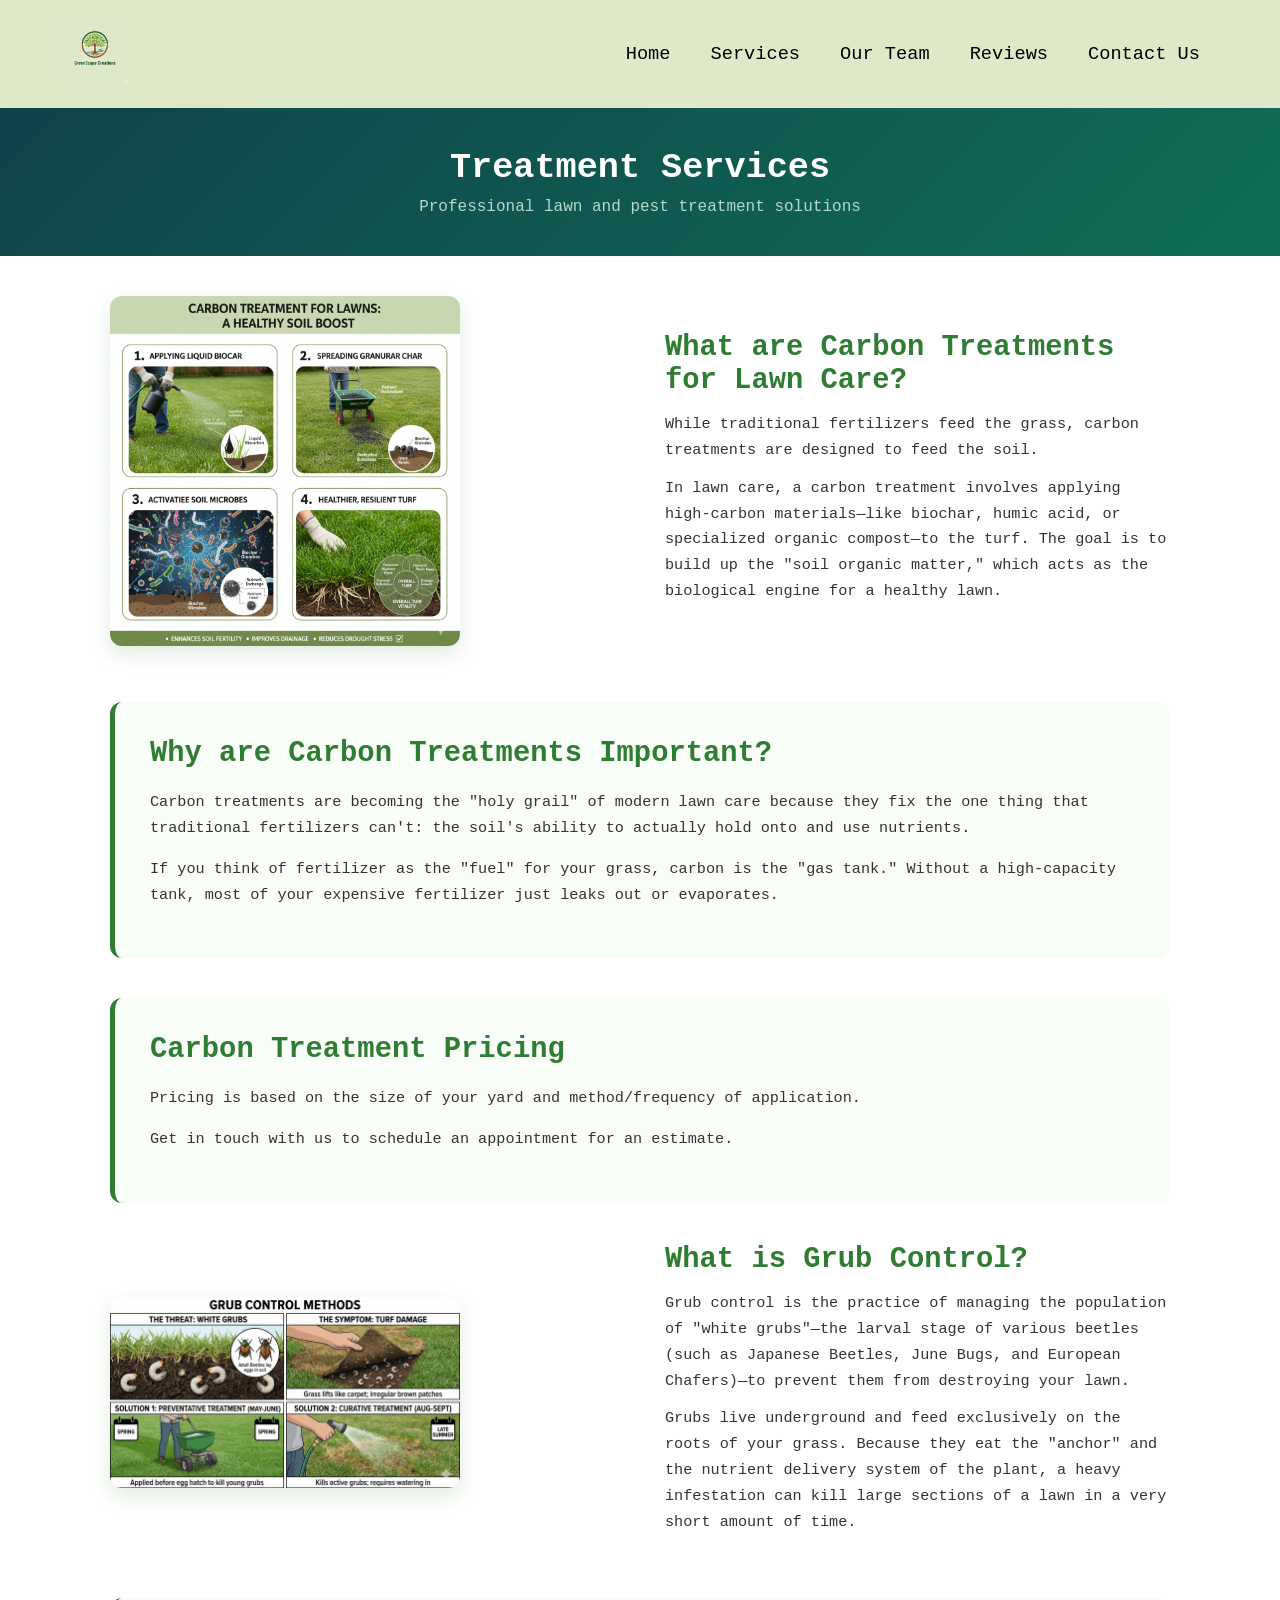
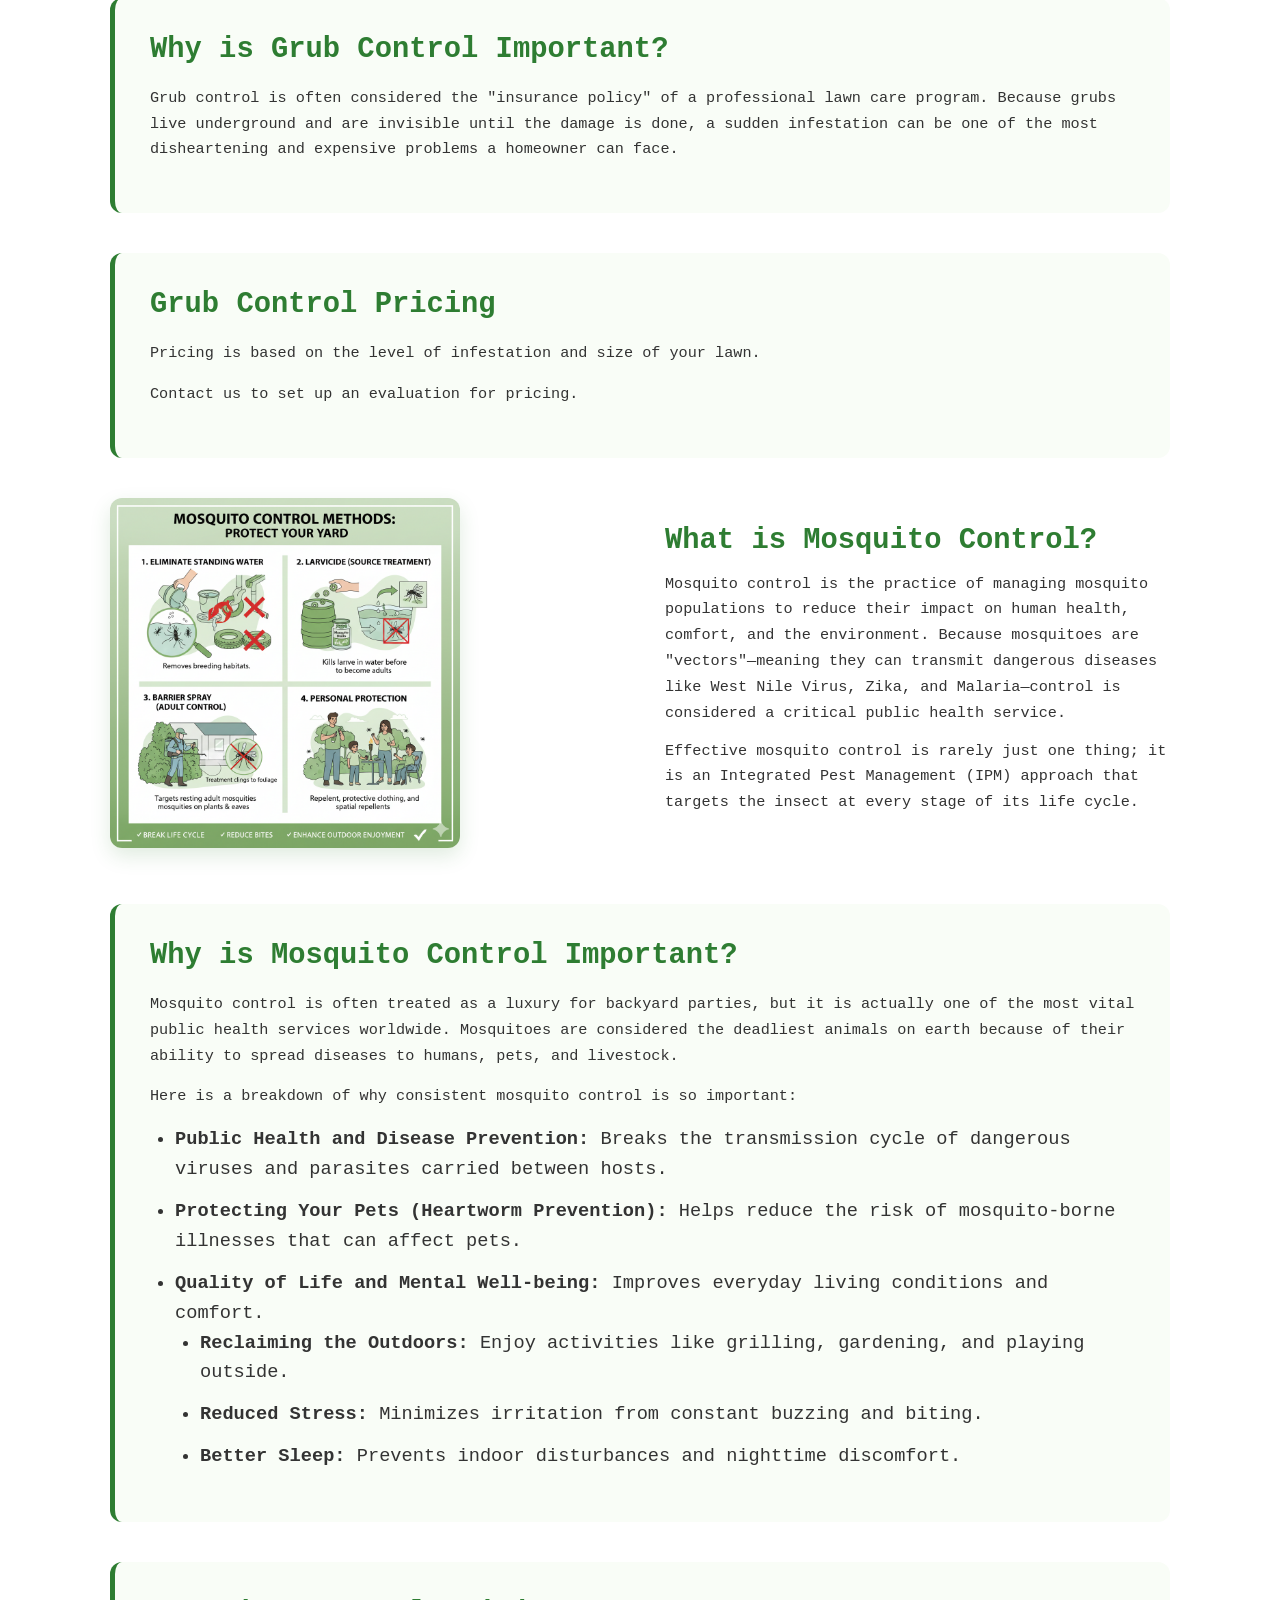
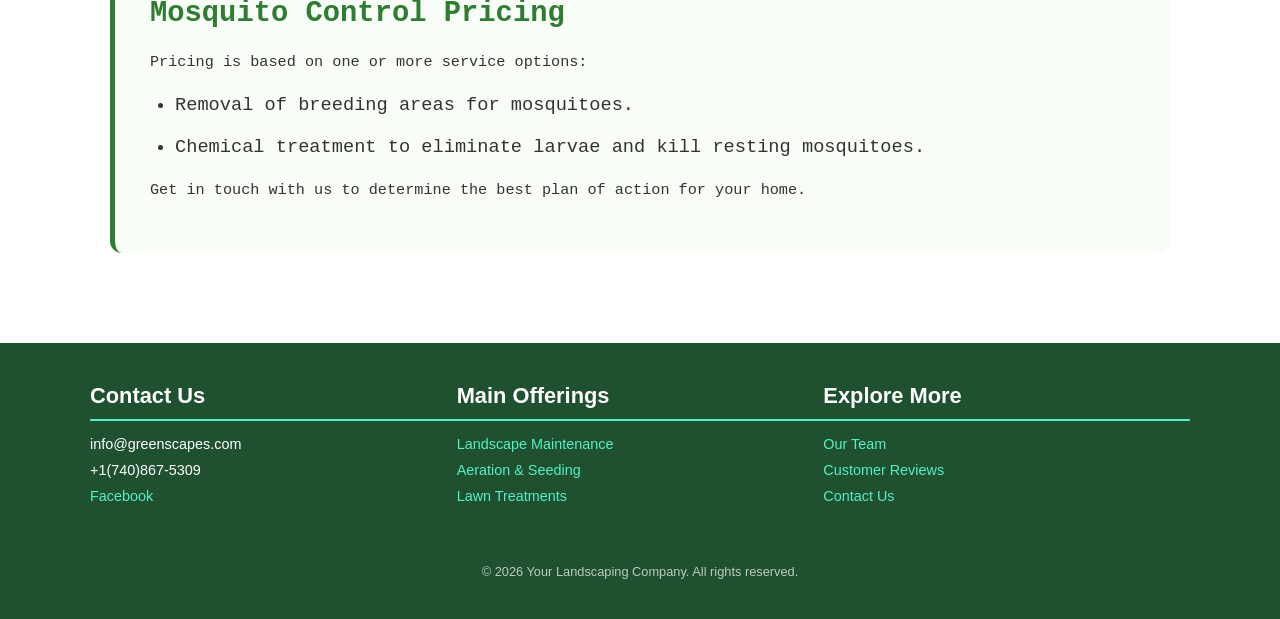
<file: treatment.html>
<!DOCTYPE html>
<html lang="en">
<head>
    <meta charset="UTF-8">
    <meta name="viewport" content="width=device-width, initial-scale=1.0">
    <title>Document</title>
    <link rel="stylesheet" href="scripts/menu.css">
    <link rel="stylesheet" href="scripts/style.css">
    <link rel="icon" href="img/GreenScape Solutions Logo.png" type="image/png">
</head>
<body>
    <header class="navbar-container">
        <nav class="navbar">
            
            <div class="navbar-brand">
                <a href="#home"><img id="logo" src="img/GreenScape Solutions Logo.png" alt="GreenScape Solutions Logo"></a> 
                </div>

            <input type="checkbox" id="menu-toggle" title="Toggle navigation menu">
            
            <label for="menu-toggle" class="hamburger">
                <span class="bar"></span>
                <span class="bar"></span>
                <span class="bar"></span>
            </label>

            <ul class="nav-links">
                <li><a href="index.html">Home</a></li>
                <li class="dropdown">
                    <a href="#">Services</a>
                    <ul class="submenu">
                        <li><a href="aeration.html">Aeration</a></li>
                        <li><a href="landscape_maintenance.html"> Landscape Maintenance</a></li>
                        <li><a href="treatment.html">Treatments</a></li>
                    </ul>
                </li>
                <li><a href="team.html">Our Team</a></li>
                <li><a href="reviews.html">Reviews</a></li>
                <li><a href="quote.html">Contact Us</a></li>
            </ul>
        </nav>
    </header>
    <section class="service-header">
        <h1>Treatment Services</h1>
        <p>Professional lawn and pest treatment solutions</p>
    </section>
    <div class="service-content-wrapper">
        <section class="service-intro-block" id="carbon-treatment">
            <div class="service-intro-image">
                <img src="img/Carbon Treatment Photo.png" alt="Carbon Treatment">
            </div>
            <div class="service-intro-text">
                <h2>What are Carbon Treatments for Lawn Care?</h2>
                <p>While traditional fertilizers feed the grass, carbon treatments are designed to feed the soil.</p>
                <p>In lawn care, a carbon treatment involves applying high-carbon materials—like biochar, humic acid, or specialized organic compost—to the turf. The goal is to build up the "soil organic matter," which acts as the biological engine for a healthy lawn.</p>
            </div>
        </section>

        <section class="service-section">
            <h2>Why are Carbon Treatments Important?</h2>
            <p>Carbon treatments are becoming the "holy grail" of modern lawn care because they fix the one thing that traditional fertilizers can't: the soil's ability to actually hold onto and use nutrients.</p>
            <p>If you think of fertilizer as the "fuel" for your grass, carbon is the "gas tank." Without a high-capacity tank, most of your expensive fertilizer just leaks out or evaporates.</p>
        </section>

        <section class="service-section">
            <h2>Carbon Treatment Pricing</h2>
            <p>Pricing is based on the size of your yard and method/frequency of application.</p>
            <p>Get in touch with us to schedule an appointment for an estimate.</p>
        </section>

        <section class="service-intro-block" id="grub-control">
            <div class="service-intro-image">
                <img src="img/Grub Control Photo.png" alt="Grub Control">
            </div>
            <div class="service-intro-text">
                <h2>What is Grub Control?</h2>
                <p>Grub control is the practice of managing the population of "white grubs"—the larval stage of various beetles (such as Japanese Beetles, June Bugs, and European Chafers)—to prevent them from destroying your lawn.</p>
                <p>Grubs live underground and feed exclusively on the roots of your grass. Because they eat the "anchor" and the nutrient delivery system of the plant, a heavy infestation can kill large sections of a lawn in a very short amount of time.</p>
            </div>
        </section>

        <section class="service-section">
            <h2>Why is Grub Control Important?</h2>
            <p>Grub control is often considered the "insurance policy" of a professional lawn care program. Because grubs live underground and are invisible until the damage is done, a sudden infestation can be one of the most disheartening and expensive problems a homeowner can face.</p>
        </section>

        <section class="service-section">
            <h2>Grub Control Pricing</h2>
            <p>Pricing is based on the level of infestation and size of your lawn.</p>
            <p>Contact us to set up an evaluation for pricing.</p>
        </section>

        <section class="service-intro-block" id="mosquito-control">
            <div class="service-intro-image">
                <img src="img/Mosquito Control Photo.png" alt="Mosquito Control">
            </div>
            <div class="service-intro-text">
                <h2>What is Mosquito Control?</h2>
                <p>Mosquito control is the practice of managing mosquito populations to reduce their impact on human health, comfort, and the environment. Because mosquitoes are "vectors"—meaning they can transmit dangerous diseases like West Nile Virus, Zika, and Malaria—control is considered a critical public health service.</p>
                <p>Effective mosquito control is rarely just one thing; it is an Integrated Pest Management (IPM) approach that targets the insect at every stage of its life cycle.</p>
            </div>
        </section>

        <section class="service-section">
            <h2>Why is Mosquito Control Important?</h2>
            <p>Mosquito control is often treated as a luxury for backyard parties, but it is actually one of the most vital public health services worldwide. Mosquitoes are considered the deadliest animals on earth because of their ability to spread diseases to humans, pets, and livestock.</p>
            <p>Here is a breakdown of why consistent mosquito control is so important:</p>
            <ol>
                <li><strong>Public Health and Disease Prevention:</strong> Breaks the transmission cycle of dangerous viruses and parasites carried between hosts.</li>
                <li><strong>Protecting Your Pets (Heartworm Prevention):</strong> Helps reduce the risk of mosquito-borne illnesses that can affect pets.</li>
                <li><strong>Quality of Life and Mental Well-being:</strong> Improves everyday living conditions and comfort.
                    <ul>
                        <li><strong>Reclaiming the Outdoors:</strong> Enjoy activities like grilling, gardening, and playing outside.</li>
                        <li><strong>Reduced Stress:</strong> Minimizes irritation from constant buzzing and biting.</li>
                        <li><strong>Better Sleep:</strong> Prevents indoor disturbances and nighttime discomfort.</li>
                    </ul>
                </li>
            </ol>
        </section>

        <section class="service-section">
            <h2>Mosquito Control Pricing</h2>
            <p>Pricing is based on one or more service options:</p>
            <ol>
                <li>Removal of breeding areas for mosquitoes.</li>
                <li>Chemical treatment to eliminate larvae and kill resting mosquitoes.</li>
            </ol>
            <p>Get in touch with us to determine the best plan of action for your home.</p>
        </section>
    </div>
    <script src="scripts/script.js"></script>

    <footer class="site-footer">
  <div class="footer-container">
    
    <div class="footer-column">
      <h3>Contact Us</h3>
      <p>info@greenscapes.com</p>
      <p>+1(740)867-5309</p>
      <p><a href="https://facebook.dacc-appdev.com/">Facebook</a></p>
    </div>

    <div class="footer-column">
      <h3>Main Offerings</h3>
      <ul>
        <li><a href="landscape-maintenace.html">Landscape Maintenance</a></li>
        <li><a href="aeration.html">Aeration & Seeding</a></li>
        <li><a href="treatment.html">Lawn Treatments</a></li>
      </ul>
    </div>

    <div class="footer-column">
      <h3>Explore More</h3>
      <ul>
        <li><a href="team.html">Our Team</a></li>
        <li><a href="reviews.html">Customer Reviews</a></li>
        <li><a href="quote.html">Contact Us</a></li>
      </ul>
    </div>

  </div>
  <div class="footer-bottom">
    &copy; 2026 Your Landscaping Company. All rights reserved.
  </div>
</footer>
</body>
</html>
</file>
<file: scripts/menu.css>
/* Base Reset and Styling */
* {
    margin: 0;
    padding: 0;
    box-sizing: border-box;
    list-style: none;
    text-decoration: none;
}


/* --- Navigation Container --- */
.navbar-container {
    background-color: #DEE9C9;
    box-shadow: 0 2px 5px rgba(0, 0, 0, 0.1);
}

.navbar {
    display: flex;
    /* Main Flexbox setting: Icon (left) and Links (right) */
    justify-content: space-between; 
    align-items: center;
    padding: 0 20px;
    max-width: 1200px;
    margin: 0 auto; /* Center the navbar content */
}

/* --- Left Side: Brand/Icon --- */
.navbar-brand a {
    color: #1f5030; /* Gold color for the brand name */
    font-size: 1.5em;
    font-weight: bold;
    padding: 15px 0;
    display: block;
}

/* --- Right Side: Navigation Links (Desktop) --- */
.nav-links {
    display: flex;
    justify-content: flex-end; /* Align links to the right */
    align-items: center;
}

.nav-links > li {
    position: relative;
}

.nav-links a {
    display: block;
    padding: 15px 20px;
    color: black;
    transition: background-color 0.3s;
}

.nav-links a:hover {
    background-color: #245A33;
    color: #96C23A  ;
}

/* --- Dropdown Styling (Desktop) --- */
.submenu {
    display: none;
    position: absolute;
    top: 100%;
    left: 0;
    background-color: #699740;
    min-width: 180px;
    z-index: 10;
    box-shadow: 0 5px 10px rgba(0, 0, 0, 0.2);
}

.dropdown:hover .submenu {
    display: block; 
}

.submenu a {
    padding: 10px 20px;
}

.submenu li:hover a {
    background-color: #699740;
}

/* --- Hamburger Icon (Hidden on Desktop) --- */
#menu-toggle {
    display: none;
}

.hamburger {
    display: none; 
    cursor: pointer;
}

.bar {
    display: block;
    width: 25px;
    height: 3px;
    margin: 5px 0;
    background-color: white;
    transition: all 0.3s ease-in-out;
}


/* ==================================== */
/* --- Mobile/Tablet Responsiveness --- */
/* ==================================== */
@media (max-width: 768px) {
    
    .navbar {
        flex-wrap: wrap; /* Allow the nav-links to drop below the brand/hamburger */
        padding: 0 20px;
    }

    /* Show the hamburger icon */
    .hamburger {
        display: block; 
        padding: 15px 0;
    }

    /* Navigation Links (Mobile) */
    .nav-links {
        /* On mobile, the links take full width and stack vertically */
        flex-direction: column;
        width: 100%;
        max-height: 0; /* Initially hidden */
        overflow: hidden;
        transition: max-height 0.3s ease-out;
        background-color: #000000; 
        text-align: center;
        /* Position links below the brand/hamburger by setting width to 100% */
        order: 1; /* Force nav-links to the second row in the flex container */
    }

    .nav-links > li {
        width: 100%;
        border-top: 1px solid #555;
    }
    
    /* Toggle menu open: Checkbox state controls visibility */
    #menu-toggle:checked ~ .nav-links {
        max-height: 500px; /* Must be larger than total link height */
    }

    /* Mobile Dropdowns */
    .submenu {
        position: static; /* Stack naturally below parent */
        width: 100%;
        display: none; /* Hide by default, show with JS 'active' class */
        background-color: #555;
    }

    /* JavaScript 'active' class for mobile submenu toggle */
    .dropdown.active .submenu {
        display: block;
    }
}
</file>
<file: scripts/style.css>
/* ============================================
   BASE STYLES - Overall page appearance
   ============================================ */
body{
    background-color: #FFFFFF;
    font-family:'Courier New', Courier, monospace;
    font-size: 14pt;
}

/* Main content container - centers content and limits width */
main {
    max-width: 900px;
    margin: 0 auto;
    text-align: center;
    padding: 20px;
}

/* Reviews section - left align text */
.reviews {
    text-align: left;
}

/* Review image row styling */
.review-images {
    display: flex;
    flex-wrap: wrap;
    gap: 20px;
    margin-top: 20px;
}

.review-images img {
    width: 100%;
    max-width: 360px;
    height: auto;
    border-radius: 12px;
    box-shadow: 0 8px 20px rgba(46, 125, 50, 0.15);
}

@media (max-width: 768px) {
    .review-images {
        flex-direction: column;
    }
}

/* Intro image display settings */
.intro-image {
    display: block;
    width: 200px;
    height: auto;
    margin: 20px auto 0;
}

/* Navigation bar logo sizing */
#logo{ 
    height: 70px;
}

/* Ensures body takes minimum full viewport height */
body {
    min-height: 100vh;
}

/* Pushes footer to bottom of flex container */
.site-footer {
  background-color: #1f5030; /* Dark green to match the site's green theme */
  color: #ffffff;
  padding: 40px 20px;
  font-family: sans-serif;
}

.footer-container {
  display: flex;
  justify-content: space-around;
  flex-wrap: wrap;
  max-width: 1100px;
  margin: 0 auto;
}

.footer-column {
  flex: 1;
  min-width: 200px;
  margin-bottom: 20px;
}

.footer-column h3 {
  border-bottom: 2px solid #55efc4; /* Accent color */
  padding-bottom: 10px;
  margin-bottom: 15px;
}

.footer-column ul {
  list-style: none;
  padding: 0;
}

.footer-column li, .footer-column p {
  margin-bottom: 10px;
  font-size: 0.9rem;
}

.footer-column a {
  color: #55efc4;
  text-decoration: none;
}

.footer-bottom {
  text-align: center;
  margin-top: 30px;
  font-size: 0.8rem;
  opacity: 0.7;
}

/* ============================================
   INFO BOXES - Service/feature card grid
   ============================================ */
.info-boxes {
    max-width: 1100px;
    margin: 40px auto;
    padding: 20px;
    text-align: left;
}

/* Info boxes section heading */
.info-boxes h2 {
    color: #2e7d32;
    font-size: 2rem;
    margin-bottom: 10px;
    text-align: center;
}

/* Info boxes paragraph text */
.info-boxes p {
    max-width: 850px;
    margin: 0 auto 25px;
    line-height: 1.7;
    color: #222;
}

/* Grid layout for info boxes - 4 columns on desktop */
.info-box-grid {
    display: grid;
    grid-template-columns: repeat(3, 1fr);
    gap: 20px;
}

/* Individual info box card styling */
.info-box {
    background: #f0f8f0; /* Light green background to match the theme */
    border: 2px solid #1f5030;
    border-radius: 18px;
    padding: 30px; /* Increased padding for taller boxes */
    box-shadow: 0 10px 25px rgba(0, 0, 0, 0.08);
    transition: transform 0.25s ease, box-shadow 0.25s ease;
    transform-origin: center;
}

/* Hover effect for info boxes - scale up */
.info-box:hover {
    transform: scale(1.03);
    box-shadow: 0 16px 35px rgba(0, 0, 0, 0.12);
}

/* Info box heading style */
.info-box h3 {
    color: #1f5030;
    margin-bottom: 12px;
}

/* Info box paragraph style */
.info-box p {
    line-height: 1.6;
    color: #333;
}

/* Info box unordered list padding */
.info-box ul {
    padding-left: 18px;
    margin-top: 10px;
}

/* Nested sub-list styling */
.info-box .sub-list {
    font-size: 0.92rem;
    margin-top: 6px;
    padding-left: 18px;
}

/* Sub-list item spacing */
.info-box .sub-list li {
    margin-bottom: 4px;
}

/* ============================================
   HERO IMAGE - Main banner image
   ============================================ */
.intro-image-container {
    display: block;
    width: 95%;
    max-width: 1100px;
    height: 500px;
    margin: 0 auto;
    padding: 5px;
    box-sizing: border-box;
    border: none;
    border-radius: 12px;
    box-shadow: none;
    object-fit: cover;
}

.intro-text-container {
    padding: 5px;
    width: 95%;
    max-width: 1100px;
    margin: 0 auto;
}

.intro-text-container h1 {
    text-align: center;
}

/* Responsive: Single column on mobile */
@media (max-width: 900px) {
    .info-box-grid {
        grid-template-columns: 1fr;
    }
}

/* ============================================
   TEAM PAGE - Team member cards
   ============================================ */
/* Keyframe animation for fade in up effect */
@keyframes fadeInUp {
    from {
        opacity: 0;
        transform: translateY(30px);
    }
    to {
        opacity: 1;
        transform: translateY(0);
    }
}

/* Keyframe animation for image zoom on hover */
@keyframes imageZoom {
    from {
        transform: scale(1);
    }
    to {
        transform: scale(1.08);
    }
}

/* Team cards container - responsive grid */
.team-container {
    max-width: 1200px;
    margin: 50px auto;
    display: grid;
    grid-template-columns: repeat(auto-fit, minmax(360px, 1fr));
    gap: 40px;
    padding: 0 20px;
}

/* Individual team card styling */
.team-card {
    display: flex;
    flex-direction: column;
    background: #fff;
    border-radius: 12px;
    overflow: hidden;
    box-shadow: 0 4px 8px rgba(0, 0, 0, 0.1);
    transition: transform 0.4s cubic-bezier(0.34, 1.56, 0.64, 1), box-shadow 0.4s ease, background-color 0.3s ease;
    animation: fadeInUp 0.6s ease-out backwards;
}

/* Staggered animation delays for each card */
.team-card:nth-child(1) { animation-delay: 0.1s; }
.team-card:nth-child(2) { animation-delay: 0.2s; }
.team-card:nth-child(3) { animation-delay: 0.3s; }
.team-card:nth-child(4) { animation-delay: 0.4s; }

/* Hover effect for team cards */
.team-card:hover {
    transform: translateY(-8px) scale(1.02);
    box-shadow: 0 12px 24px rgba(46, 125, 50, 0.25);
    background-color: #f9fdf7;
}

/* Team member image container */
.team-image {
    width: 100%;
    height: 280px;
    overflow: hidden;
    position: relative;
}

/* Team member image styling */
.team-image img {
    width: 100%;
    height: 100%;
    object-fit: cover;
    border-radius: 12px 12px 0 0;
    transition: transform 0.5s cubic-bezier(0.34, 1.56, 0.64, 1);
}

/* Zoom effect on team card hover */
.team-card:hover .team-image img {
    transform: scale(1.12);
}

/* Team info section styling */
.team-info {
    padding: 20px;
    opacity: 0;
    animation: fadeInUp 0.6s ease-out 0.2s forwards;
}

/* Team member name heading */
.team-info h2 {
    color: #2e7d32;
    font-size: 1.5rem;
    margin: 0 0 5px 0;
    transition: color 0.3s ease;
}

/* Change name color on card hover */
.team-card:hover .team-info h2 {
    color: #0F6E56;
}

/* Job title styling */
.job-title {
    font-weight: bold;
    color: #666;
    display: block;
    margin-bottom: 12px;
    font-size: 0.9rem;
    transition: color 0.3s ease;
}

/* Change job title color on hover */
.team-card:hover .job-title {
    color: #2e7d32;
}

/* Team member description paragraph */
.team-info p {
    font-size: 0.85rem;
    line-height: 1.5;
    color: #333;
    margin: 0;
    transition: color 0.3s ease;
}

/* Responsive: Adjust for smaller screens */
@media (max-width: 768px) {
    .team-container {
        grid-template-columns: 1fr;
    }
}

/* ============================================
   SERVICE PAGES - Individual service page styles
   ============================================ */
/* Service page header banner */
.service-header {
    background: linear-gradient(135deg, #104249 0%, #0F6E56 100%);
    color: white;
    padding: 60px 20px;
    text-align: center;
    margin-bottom: 50px;
}

/* Service page main heading */
.service-header h1 {
    font-size: 2.5rem;
    margin: 0 0 15px 0;
    font-weight: bold;
}

/* Service header subtitle text */
.service-header p {
    font-size: 1.1rem;
    margin: 0;
    color: #b5d8cf;
}

/* Service content wrapper container */
.service-content-wrapper {
    max-width: 1100px;
    margin: 0 auto;
    padding: 0 20px 50px;
}

/* Individual service section block */
.service-section {
    margin-bottom: 40px;
    padding: 35px;
    background: #f9fdf7;
    border-radius: 12px;
    border-left: 5px solid #2e7d32;
}

/* Service section heading */
.service-section h2 {
    color: #2e7d32;
    font-size: 1.8rem;
    margin: 0 0 20px 0;
}

/* Service section subheading */
.service-section h3 {
    color: #0F6E56;
    font-size: 1.3rem;
    margin: 20px 0 12px 0;
}

/* Service section paragraph text */
.service-section p {
    font-size: 0.95rem;
    line-height: 1.7;
    color: #333;
    margin-bottom: 15px;
}

/* Service section list styling */
.service-section ul, .service-section ol {
    padding-left: 25px;
    margin-bottom: 15px;
}

/* Service section list items */
.service-section li {
    margin-bottom: 12px;
    color: #333;
    line-height: 1.6;
    list-style-type: disc;
}

/* Service intro block - image + text layout */
.service-intro-block {
    display: flex;
    align-items: center;
    gap: 50px;
    margin-bottom: 50px;
    flex-wrap: wrap;
}

/* Service intro image container */
.service-intro-image {
    flex: 1;
    min-width: 250px;
}

/* Service intro image styling */
.service-intro-image img {
    width: 100%;
    max-width: 350px;
    height: auto;
    border-radius: 12px;
    box-shadow: 0 8px 20px rgba(46, 125, 50, 0.15);
}

/* Service intro text container */
.service-intro-text {
    flex: 1;
    min-width: 250px;
}

/* Service intro text heading */
.service-intro-text h2 {
    color: #2e7d32;
    font-size: 1.8rem;
    margin: 0 0 15px 0;
}

/* Service intro text paragraph */
.service-intro-text p {
    font-size: 0.95rem;
    line-height: 1.7;
    color: #333;
    margin-bottom: 12px;
}

/* Responsive: Tablet and mobile adjustments */
@media (max-width: 768px) {
    .service-header h1 {
        font-size: 1.8rem;
    }
    
    .service-intro-block {
        flex-direction: column;
        gap: 30px;
    }
    
    .service-section {
        padding: 20px;
    }
}

/* ============================================
   ALTERNATE SERVICE PAGE STYLES - Variant service layout
   ============================================ */
/* Alternate service header styling */
.service-header {
    background: linear-gradient(135deg, #104249 0%, #0F6E56 100%);
    color: white;
    padding: 40px 20px;
    text-align: center;
    margin-bottom: 40px;
}

/* Alternate service heading size */
.service-header h1 {
    font-size: 2.2rem;
    margin: 0 0 10px 0;
    font-weight: bold;
}

/* Alternate service header subtitle */
.service-header p {
    font-size: 1rem;
    margin: 0;
    color: #b5d8cf;
}

/* Service main content container */
.service-main {
    max-width: 1100px;
    margin: 0 auto;
    padding: 0 20px 40px 20px;
}

/* Zigzag reviews in service layout */
.service-main .service-section {
    width: 92%;
    max-width: 900px;
    margin: 0 0 40px 0;
}

.service-main .service-section:nth-of-type(even) {
    width: 82%;
    margin-left: auto;
}

@media (max-width: 900px) {
    .service-main .service-section {
        width: 100%;
        margin-left: auto;
        margin-right: auto;
    }
}

/* Individual service item block */
.service-item {
    margin-bottom: 50px;
    padding: 30px;
    background: #f9fdf7;
    border-radius: 12px;
    border-left: 5px solid #2e7d32;
}

/* Service item heading */
.service-item h2 {
    color: #2e7d32;
    font-size: 1.8rem;
    margin: 0 0 20px 0;
}

/* Service item subheading */
.service-item h3 {
    color: #0F6E56;
    font-size: 1.2rem;
    margin: 20px 0 10px 0;
}

/* Service item paragraph text */
.service-item p {
    font-size: 0.95rem;
    line-height: 1.6;
    color: #333;
    margin: 0 0 15px 0;
}

/* Service item list styling */
.service-item ul, .service-item ol {
    margin: 15px 0;
    padding-left: 25px;
}

/* Service item list items */
.service-item li {
    margin-bottom: 10px;
    color: #333;
    line-height: 1.6;
}

/* Service intro layout - side by side image and text */
.service-intro {
    display: flex;
    align-items: flex-start;
    gap: 30px;
    margin-bottom: 20px;
    flex-wrap: wrap;
}

/* Service intro image container */
.service-intro-img {
    flex: 0 0 280px;
}

/* Service intro image styling */
.service-intro-img img {
    width: 100%;
    height: auto;
    border-radius: 12px;
    box-shadow: 0 8px 20px rgba(46, 125, 50, 0.2);
}

/* Service intro text container (alternate) */
.service-intro-text {
    flex: 1;
    min-width: 300px;
}

/* Responsive: Mobile adjustments for alternate service layout */
@media (max-width: 768px) {
    .service-header h1 {
        font-size: 1.6rem;
    }
    
    .service-item {
        padding: 20px;
    }
    
    .service-intro {
        flex-direction: column;
        gap: 15px;
    }
    
    .service-intro-img {
        flex: 0 0 100%;
    }
}
</file>
